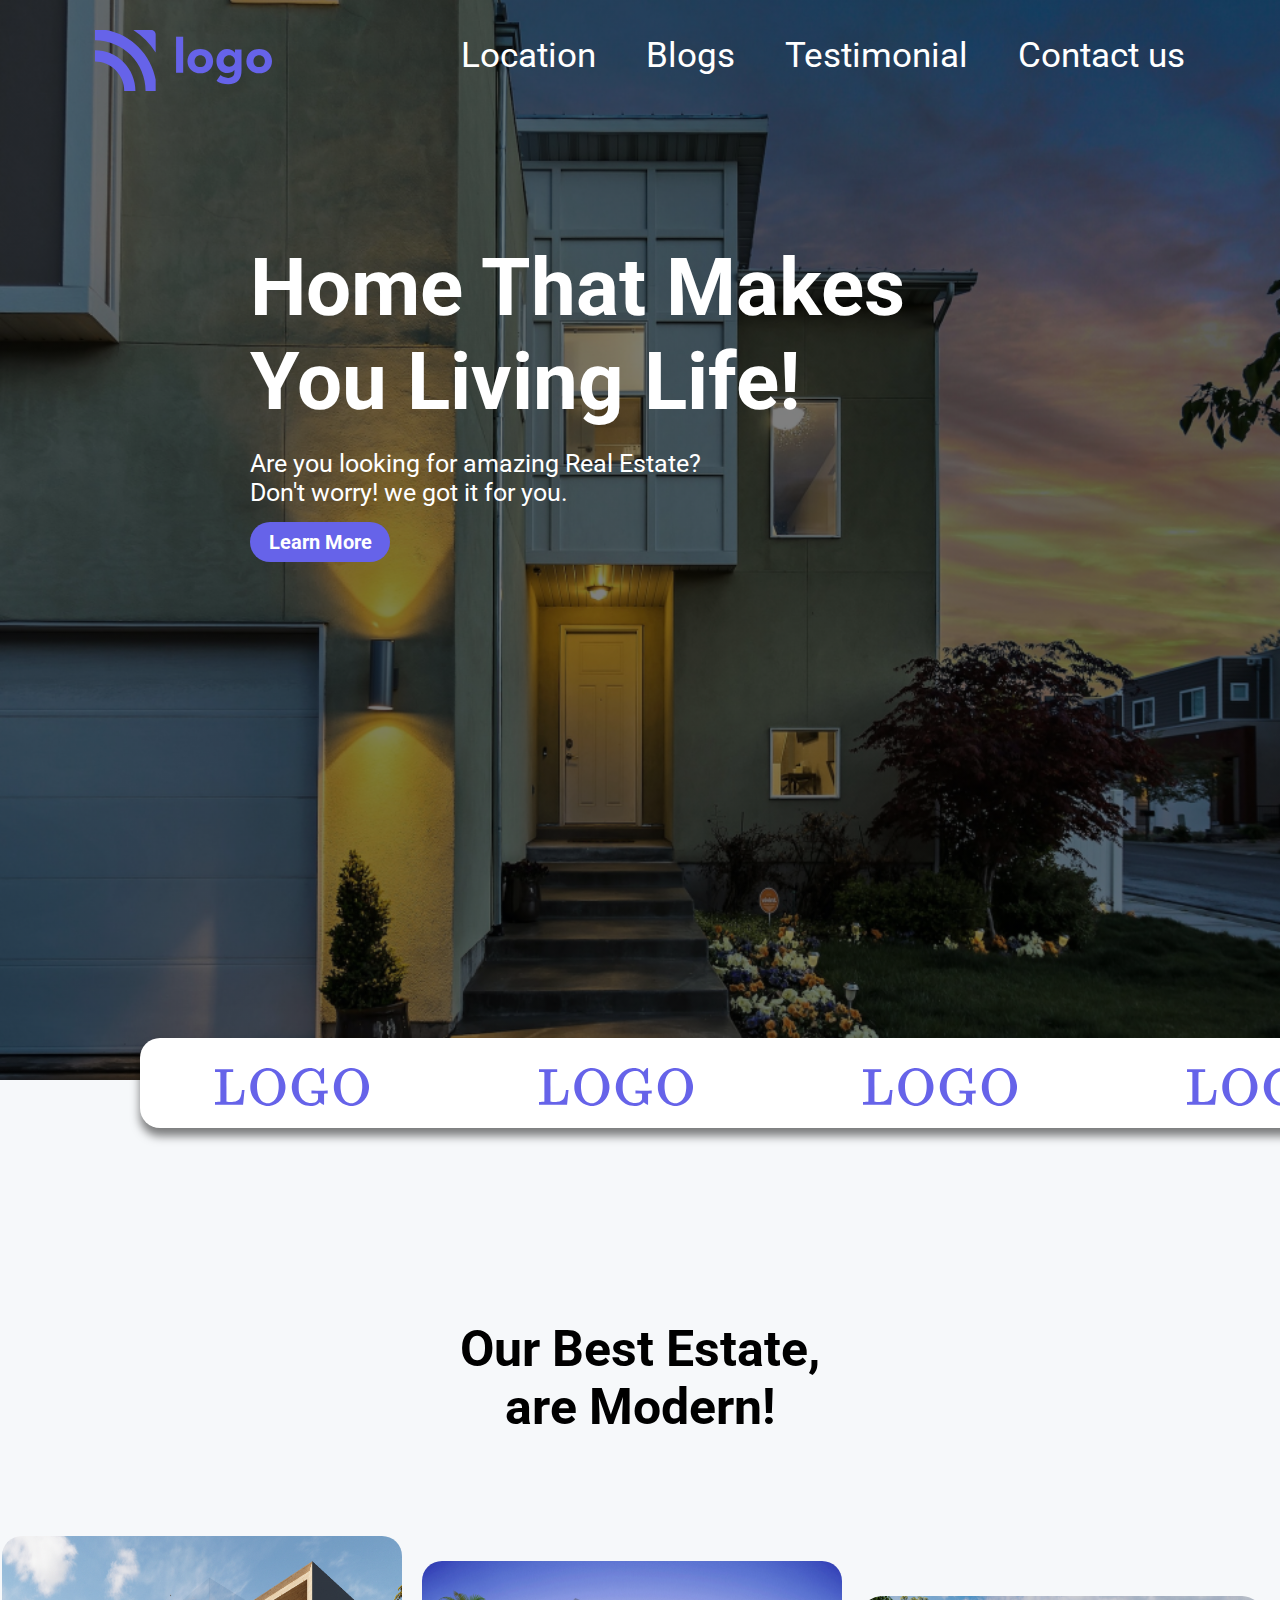
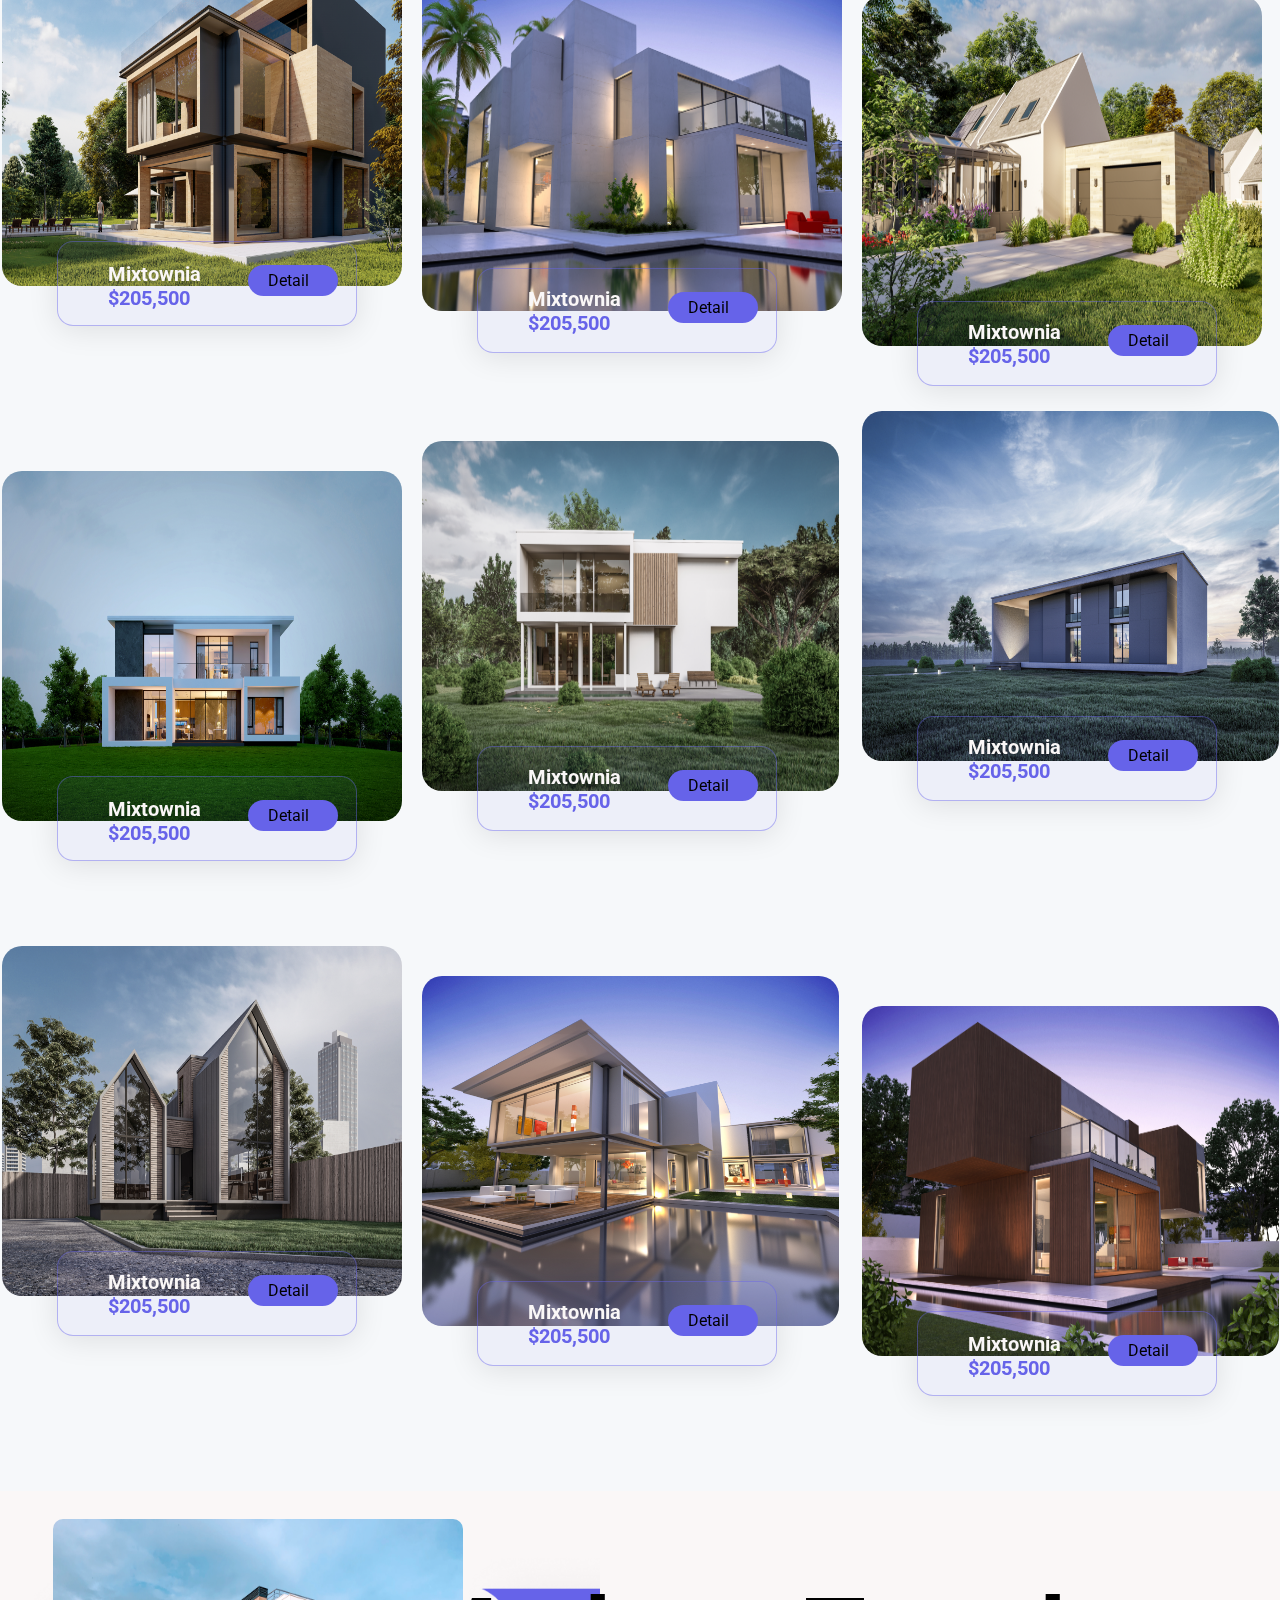
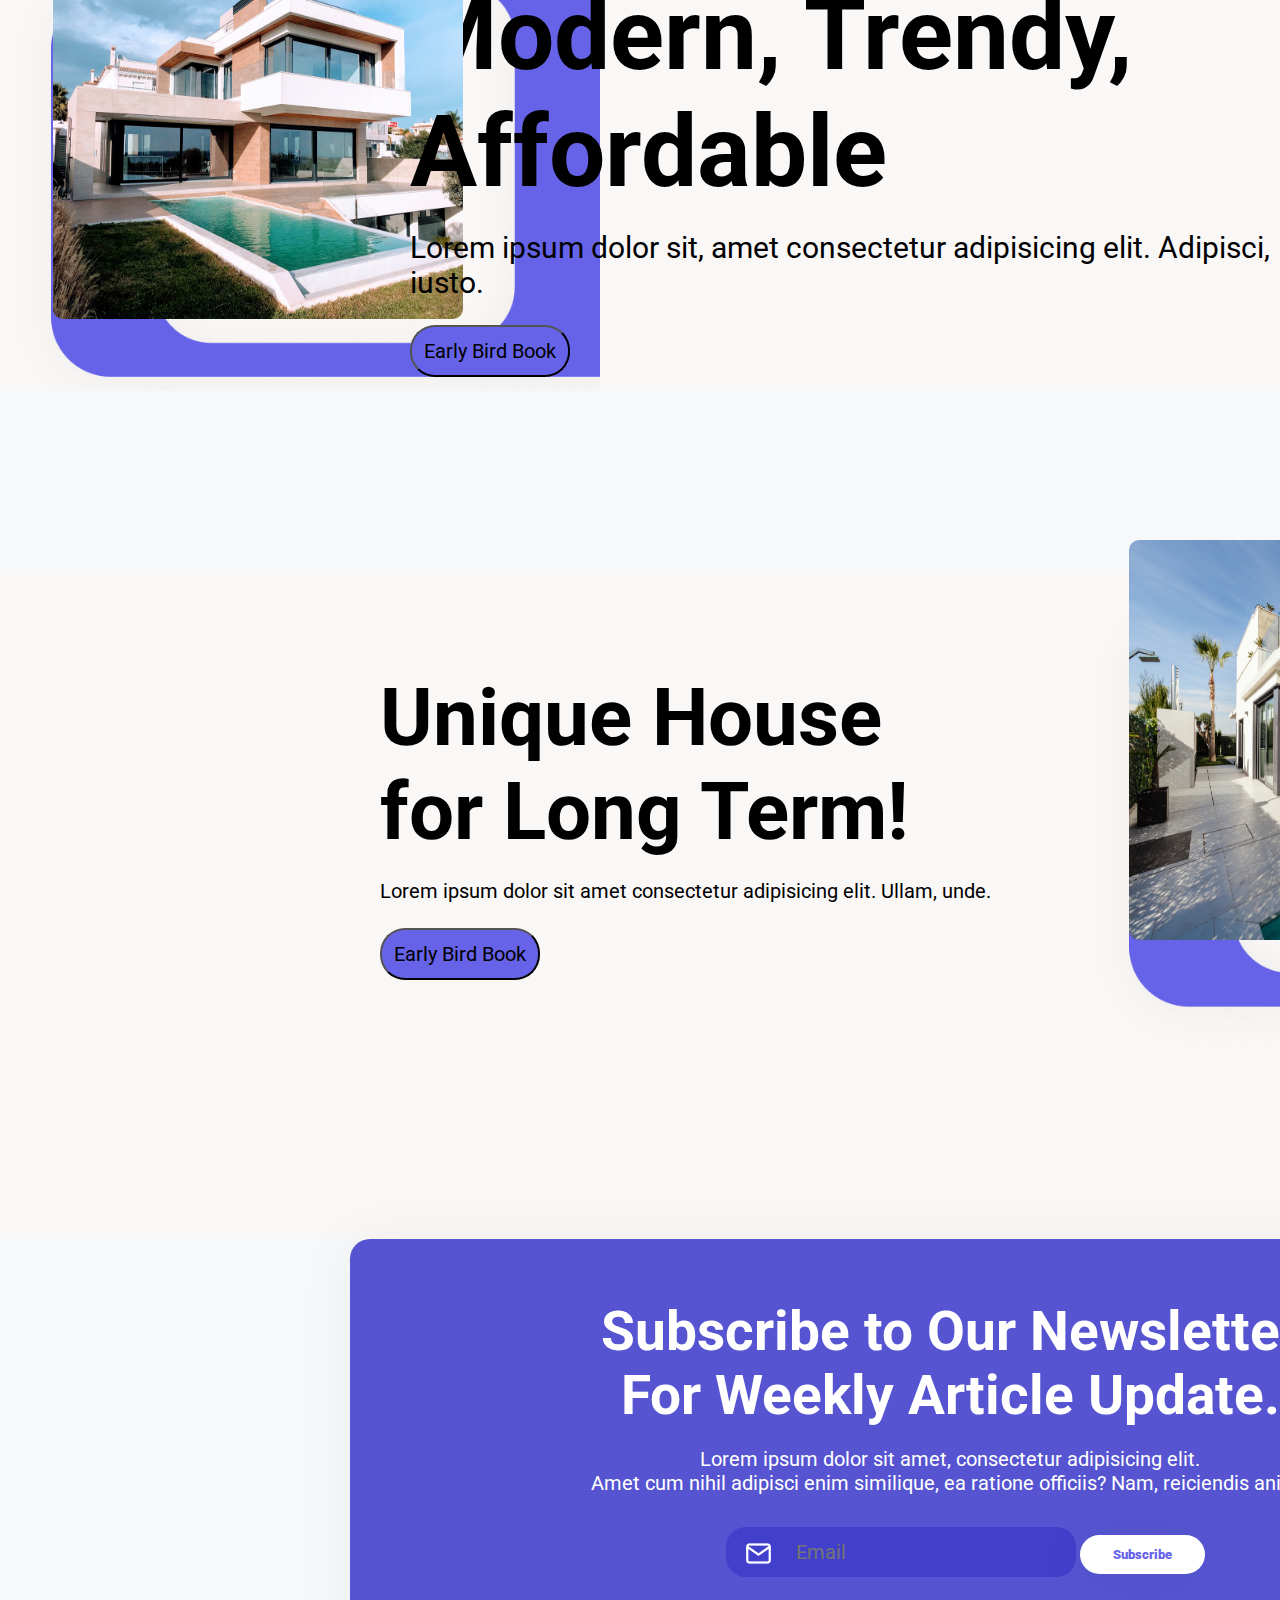
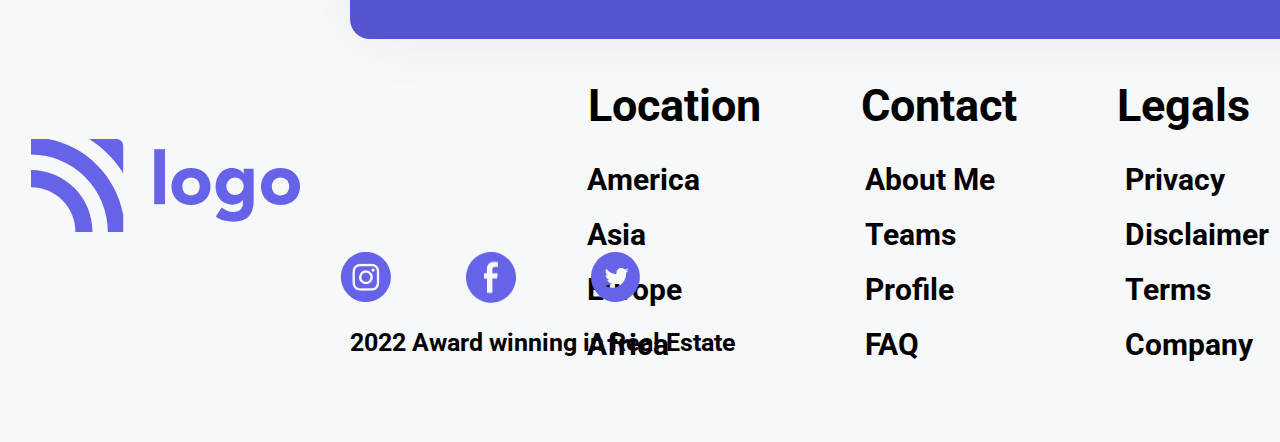
<file: 10th project realstate/index.html>
<!DOCTYPE html>
<html lang="en">
<head>
    <meta charset="UTF-8">
    <meta http-equiv="X-UA-Compatible" content="IE=edge">
    <meta name="viewport" content="width=device-width, initial-scale=1.0">
    <link rel="preconnect" href="https://fonts.googleapis.com">
<link rel="preconnect" href="https://fonts.gstatic.com" crossorigin>
<link href="https://fonts.googleapis.com/css2?family=Poppins:wght@300;600;900&family=Roboto&display=swap" rel="stylesheet">
    <link rel="stylesheet" href="style.css">
    <title>Houses</title>
</head>
<body>
   <header>
    <nav class="navigation">
      <div class="container">
        <img src="./icons/Logo.svg" alt="image">
      </div>
      <div class="list1">
        <ul>
          <li><a href="#">Location</a></li>
          <li><a href="#">Blogs</a></li>
          <li><a href="#">Testimonial</a></li>
          <li><a href="#">Contact us</a></li>
        </ul>
      </div>
    </nav>

    <!-- content-section -->

    <div class="content">
      <h1>Home That Makes <br>You Living Life!</h1>
      <p>Are you looking for amazing Real Estate? <br>Don't worry! we got it for you.</p>
      <button>Learn More</button>
    </div>
   </header>

   <!-- for time LOGO section -->

   <div class="fourlogo">
    <svg width="154" height="38" viewBox="0 0 154 38" fill="none" xmlns="http://www.w3.org/2000/svg">
      <path d="M0 2.6273V1.16482H0.580383L4.80135 1.26928C7.26358 1.30411 9.90169 1.30411 12.7157 1.26928C15.9869 1.19964 17.605 1.16482 17.5698 1.16482H18.2029V2.6273V4.08979H15.5648C13.1026 4.12461 11.7659 4.24648 11.5549 4.45541C11.4845 4.49023 11.4494 9.34776 11.4494 19.028V33.4962L11.5549 33.6006C11.5901 33.6354 11.6956 33.7051 11.8715 33.8095C12.2584 33.9488 14.1227 33.9836 17.4643 33.914C17.816 33.8792 18.0622 33.8618 18.2029 33.8618C21.6149 33.5484 23.9364 32.173 25.1675 29.7355C25.9062 28.3775 26.4338 26.323 26.7504 23.5722C26.8207 22.8409 26.8735 22.4231 26.9087 22.3186V22.0574H28.2277H29.5468V22.3186C29.5116 22.3882 29.2654 24.7561 28.8081 29.4221C28.3508 34.1229 28.1046 36.5082 28.0694 36.5778V36.839H14.0347H0V35.3765V33.914H1.47734C3.93957 33.914 5.24103 33.7921 5.38173 33.5484V4.45541C5.24103 4.21166 3.93957 4.08979 1.47734 4.08979H0V2.6273Z" fill="#6663E9"/>
      <path d="M51.443 0.0679569C55.7695 -0.315074 59.7267 0.921074 63.3145 3.7764C64.0884 4.36835 65.0029 5.2737 66.0581 6.49244C68.3797 9.34776 69.8043 12.795 70.3319 16.8343C70.4726 17.9834 70.4902 19.3414 70.3846 20.9083C70.3495 21.0128 70.3319 21.1173 70.3319 21.2217C69.8394 25.3306 68.3621 28.8475 65.8999 31.7725C62.7693 35.4287 58.9353 37.4832 54.3977 37.9358C52.9907 38.0403 51.6013 37.9881 50.2295 37.7791C45.7623 37.0479 42.0866 34.8193 39.2022 31.0935C37.3028 28.5864 36.0893 25.7485 35.5617 22.5798C35.3858 21.7092 35.2978 20.5427 35.2978 19.0802C35.2978 17.6874 35.4034 16.4513 35.6144 15.3718C36.0013 13.0736 36.7576 10.9669 37.8832 9.05179C38.3756 8.21608 38.956 7.36296 39.6243 6.49244C40.7147 5.23888 41.6469 4.33353 42.4207 3.7764C45.0588 1.61749 48.0663 0.381346 51.443 0.0679569ZM54.345 2.73177C53.3249 2.6273 52.4983 2.60989 51.8651 2.67953C48.6642 3.06257 46.1668 4.73398 44.3729 7.69376C44.1619 8.04198 43.9684 8.40759 43.7925 8.79063C42.9132 10.6013 42.3504 12.8473 42.1042 15.5285C41.9635 16.7124 41.9459 18.4361 42.0514 20.6994C42.0866 20.978 42.1042 21.1869 42.1042 21.3262C42.3504 24.2512 42.9132 26.706 43.7925 28.6908C45.3402 32.1381 47.6793 34.2622 50.8099 35.0631C50.9506 35.0979 51.1089 35.1327 51.2848 35.1676C52.3048 35.3765 53.3425 35.3765 54.3977 35.1676C57.5986 34.5408 60.0257 32.5212 61.6789 29.1087C61.7492 28.9694 61.8196 28.8301 61.8899 28.6908C62.7693 26.706 63.3321 24.2512 63.5783 21.3262C63.719 20.0726 63.7366 18.3316 63.6311 16.103C63.5959 15.8593 63.5783 15.6678 63.5783 15.5285C63.3321 12.325 62.5758 9.71339 61.3096 7.69376C59.6212 4.90808 57.2996 3.25408 54.345 2.73177Z" fill="#6663E9"/>
      <path d="M93.7751 0.0679569C94.6897 -0.00168426 95.5866 -0.00168426 96.466 0.0679569C99.3855 0.346526 101.865 1.53044 103.905 3.6197C104.187 3.86345 104.345 4.00274 104.38 4.03756L106.016 2.05276C107.001 0.903662 107.581 0.242062 107.757 0.0679569C107.792 0.0331363 107.986 0.015726 108.337 0.015726C108.619 0.015726 108.812 0.0679579 108.918 0.172422L109.076 0.329114V7.74599V15.1106L108.918 15.2673L108.76 15.424H107.599C106.755 15.424 106.297 15.3544 106.227 15.2151C106.192 15.1455 106.121 14.8321 106.016 14.2749C105.418 9.53928 103.73 6.19646 100.951 4.24648C100.071 3.65453 99.1217 3.25408 98.1016 3.04516C97.363 2.90587 96.3429 2.90587 95.0414 3.04516C91.9461 3.46301 89.4311 4.62951 87.4964 6.54467C85.7729 8.2509 84.6297 10.4794 84.0669 13.2303C83.7855 14.658 83.6448 16.5731 83.6448 18.9758C83.6448 21.4132 83.7855 23.3284 84.0669 24.7212C84.8408 28.4123 86.5995 31.1457 89.3431 32.9216C91.3129 34.2448 93.6344 34.9586 96.3077 35.0631C99.0162 35.1676 100.986 34.4189 102.217 32.8171C102.534 32.4341 102.762 32.0337 102.903 31.6158L103.008 31.198L103.061 28.5864V25.9226L102.956 25.8181C102.885 25.7833 102.745 25.7311 102.534 25.6614C102.112 25.557 100.669 25.5047 98.2072 25.5047H96.466V24.0422V22.5798H97.0992L101.901 22.6842C104.679 22.719 107.036 22.719 108.971 22.6842L112.295 22.5798H112.717V24.0422V25.5047H111.292C110.096 25.5395 109.41 25.644 109.234 25.8181L109.076 25.9226V31.2502V36.5256L108.918 36.6823C108.742 36.8564 108.425 36.8216 107.968 36.5778C106.702 35.8117 105.752 35.1501 105.119 34.593L104.75 34.2274L104.486 34.5408C103.923 35.272 103.114 35.8988 102.059 36.4211C98.9986 38.0229 95.4811 38.4059 91.5064 37.5702C91.2953 37.5354 91.1019 37.5006 90.926 37.4657C87.7251 36.63 84.9287 35.0457 82.5368 32.7127C81.0946 31.285 79.9163 29.6832 79.0018 27.9074C76.5395 23.1021 76.1174 18.1575 77.7355 13.0736C78.0872 12.0638 78.5093 11.0714 79.0018 10.0964C81.0771 6.02236 84.2076 3.1148 88.3934 1.37375C89.2024 1.02554 90.0466 0.746969 90.926 0.538041C91.9461 0.294295 92.8958 0.1376 93.7751 0.0679569Z" fill="#6663E9"/>
      <path d="M134.991 0.0679569C139.317 -0.315074 143.274 0.921074 146.862 3.7764C147.636 4.36835 148.55 5.2737 149.606 6.49244C151.927 9.34776 153.352 12.795 153.879 16.8343C154.02 17.9834 154.038 19.3414 153.932 20.9083C153.897 21.0128 153.879 21.1173 153.879 21.2217C153.387 25.3306 151.91 28.8475 149.447 31.7725C146.317 35.4287 142.483 37.4832 137.945 37.9358C136.538 38.0403 135.149 37.9881 133.777 37.7791C129.31 37.0479 125.634 34.8193 122.75 31.0935C120.85 28.5864 119.637 25.7485 119.109 22.5798C118.933 21.7092 118.845 20.5427 118.845 19.0802C118.845 17.6874 118.951 16.4513 119.162 15.3718C119.549 13.0736 120.305 10.9669 121.431 9.05179C121.923 8.21608 122.504 7.36296 123.172 6.49244C124.262 5.23888 125.194 4.33353 125.968 3.7764C128.606 1.61749 131.614 0.381346 134.991 0.0679569ZM137.892 2.73177C136.872 2.6273 136.046 2.60989 135.413 2.67953C132.212 3.06257 129.714 4.73398 127.92 7.69376C127.709 8.04198 127.516 8.40759 127.34 8.79063C126.461 10.6013 125.898 12.8473 125.652 15.5285C125.511 16.7124 125.493 18.4361 125.599 20.6994C125.634 20.978 125.652 21.1869 125.652 21.3262C125.898 24.2512 126.461 26.706 127.34 28.6908C128.888 32.1381 131.227 34.2622 134.357 35.0631C134.498 35.0979 134.656 35.1327 134.832 35.1676C135.852 35.3765 136.89 35.3765 137.945 35.1676C141.146 34.5408 143.573 32.5212 145.226 29.1087C145.297 28.9694 145.367 28.8301 145.437 28.6908C146.317 26.706 146.88 24.2512 147.126 21.3262C147.267 20.0726 147.284 18.3316 147.179 16.103C147.143 15.8593 147.126 15.6678 147.126 15.5285C146.88 12.325 146.123 9.71339 144.857 7.69376C143.169 4.90808 140.847 3.25408 137.892 2.73177Z" fill="#6663E9"/>
      </svg>
      <!-- svg -->
      <svg width="154" height="38" viewBox="0 0 154 38" fill="none" xmlns="http://www.w3.org/2000/svg">
        <path d="M0 2.6273V1.16482H0.580383L4.80135 1.26928C7.26358 1.30411 9.90169 1.30411 12.7157 1.26928C15.9869 1.19964 17.605 1.16482 17.5698 1.16482H18.2029V2.6273V4.08979H15.5648C13.1026 4.12461 11.7659 4.24648 11.5549 4.45541C11.4845 4.49023 11.4494 9.34776 11.4494 19.028V33.4962L11.5549 33.6006C11.5901 33.6354 11.6956 33.7051 11.8715 33.8095C12.2584 33.9488 14.1227 33.9836 17.4643 33.914C17.816 33.8792 18.0622 33.8618 18.2029 33.8618C21.6149 33.5484 23.9364 32.173 25.1675 29.7355C25.9062 28.3775 26.4338 26.323 26.7504 23.5722C26.8207 22.8409 26.8735 22.4231 26.9087 22.3186V22.0574H28.2277H29.5468V22.3186C29.5116 22.3882 29.2654 24.7561 28.8081 29.4221C28.3508 34.1229 28.1046 36.5082 28.0694 36.5778V36.839H14.0347H0V35.3765V33.914H1.47734C3.93957 33.914 5.24103 33.7921 5.38173 33.5484V4.45541C5.24103 4.21166 3.93957 4.08979 1.47734 4.08979H0V2.6273Z" fill="#6663E9"/>
        <path d="M51.443 0.0679569C55.7695 -0.315074 59.7267 0.921074 63.3145 3.7764C64.0884 4.36835 65.0029 5.2737 66.0581 6.49244C68.3797 9.34776 69.8043 12.795 70.3319 16.8343C70.4726 17.9834 70.4902 19.3414 70.3846 20.9083C70.3495 21.0128 70.3319 21.1173 70.3319 21.2217C69.8394 25.3306 68.3621 28.8475 65.8999 31.7725C62.7693 35.4287 58.9353 37.4832 54.3977 37.9358C52.9907 38.0403 51.6013 37.9881 50.2295 37.7791C45.7623 37.0479 42.0866 34.8193 39.2022 31.0935C37.3028 28.5864 36.0893 25.7485 35.5617 22.5798C35.3858 21.7092 35.2978 20.5427 35.2978 19.0802C35.2978 17.6874 35.4034 16.4513 35.6144 15.3718C36.0013 13.0736 36.7576 10.9669 37.8832 9.05179C38.3756 8.21608 38.956 7.36296 39.6243 6.49244C40.7147 5.23888 41.6469 4.33353 42.4207 3.7764C45.0588 1.61749 48.0663 0.381346 51.443 0.0679569ZM54.345 2.73177C53.3249 2.6273 52.4983 2.60989 51.8651 2.67953C48.6642 3.06257 46.1668 4.73398 44.3729 7.69376C44.1619 8.04198 43.9684 8.40759 43.7925 8.79063C42.9132 10.6013 42.3504 12.8473 42.1042 15.5285C41.9635 16.7124 41.9459 18.4361 42.0514 20.6994C42.0866 20.978 42.1042 21.1869 42.1042 21.3262C42.3504 24.2512 42.9132 26.706 43.7925 28.6908C45.3402 32.1381 47.6793 34.2622 50.8099 35.0631C50.9506 35.0979 51.1089 35.1327 51.2848 35.1676C52.3048 35.3765 53.3425 35.3765 54.3977 35.1676C57.5986 34.5408 60.0257 32.5212 61.6789 29.1087C61.7492 28.9694 61.8196 28.8301 61.8899 28.6908C62.7693 26.706 63.3321 24.2512 63.5783 21.3262C63.719 20.0726 63.7366 18.3316 63.6311 16.103C63.5959 15.8593 63.5783 15.6678 63.5783 15.5285C63.3321 12.325 62.5758 9.71339 61.3096 7.69376C59.6212 4.90808 57.2996 3.25408 54.345 2.73177Z" fill="#6663E9"/>
        <path d="M93.7751 0.0679569C94.6897 -0.00168426 95.5866 -0.00168426 96.466 0.0679569C99.3855 0.346526 101.865 1.53044 103.905 3.6197C104.187 3.86345 104.345 4.00274 104.38 4.03756L106.016 2.05276C107.001 0.903662 107.581 0.242062 107.757 0.0679569C107.792 0.0331363 107.986 0.015726 108.337 0.015726C108.619 0.015726 108.812 0.0679579 108.918 0.172422L109.076 0.329114V7.74599V15.1106L108.918 15.2673L108.76 15.424H107.599C106.755 15.424 106.297 15.3544 106.227 15.2151C106.192 15.1455 106.121 14.8321 106.016 14.2749C105.418 9.53928 103.73 6.19646 100.951 4.24648C100.071 3.65453 99.1217 3.25408 98.1016 3.04516C97.363 2.90587 96.3429 2.90587 95.0414 3.04516C91.9461 3.46301 89.4311 4.62951 87.4964 6.54467C85.7729 8.2509 84.6297 10.4794 84.0669 13.2303C83.7855 14.658 83.6448 16.5731 83.6448 18.9758C83.6448 21.4132 83.7855 23.3284 84.0669 24.7212C84.8408 28.4123 86.5995 31.1457 89.3431 32.9216C91.3129 34.2448 93.6344 34.9586 96.3077 35.0631C99.0162 35.1676 100.986 34.4189 102.217 32.8171C102.534 32.4341 102.762 32.0337 102.903 31.6158L103.008 31.198L103.061 28.5864V25.9226L102.956 25.8181C102.885 25.7833 102.745 25.7311 102.534 25.6614C102.112 25.557 100.669 25.5047 98.2072 25.5047H96.466V24.0422V22.5798H97.0992L101.901 22.6842C104.679 22.719 107.036 22.719 108.971 22.6842L112.295 22.5798H112.717V24.0422V25.5047H111.292C110.096 25.5395 109.41 25.644 109.234 25.8181L109.076 25.9226V31.2502V36.5256L108.918 36.6823C108.742 36.8564 108.425 36.8216 107.968 36.5778C106.702 35.8117 105.752 35.1501 105.119 34.593L104.75 34.2274L104.486 34.5408C103.923 35.272 103.114 35.8988 102.059 36.4211C98.9986 38.0229 95.4811 38.4059 91.5064 37.5702C91.2953 37.5354 91.1019 37.5006 90.926 37.4657C87.7251 36.63 84.9287 35.0457 82.5368 32.7127C81.0946 31.285 79.9163 29.6832 79.0018 27.9074C76.5395 23.1021 76.1174 18.1575 77.7355 13.0736C78.0872 12.0638 78.5093 11.0714 79.0018 10.0964C81.0771 6.02236 84.2076 3.1148 88.3934 1.37375C89.2024 1.02554 90.0466 0.746969 90.926 0.538041C91.9461 0.294295 92.8958 0.1376 93.7751 0.0679569Z" fill="#6663E9"/>
        <path d="M134.991 0.0679569C139.317 -0.315074 143.274 0.921074 146.862 3.7764C147.636 4.36835 148.55 5.2737 149.606 6.49244C151.927 9.34776 153.352 12.795 153.879 16.8343C154.02 17.9834 154.038 19.3414 153.932 20.9083C153.897 21.0128 153.879 21.1173 153.879 21.2217C153.387 25.3306 151.91 28.8475 149.447 31.7725C146.317 35.4287 142.483 37.4832 137.945 37.9358C136.538 38.0403 135.149 37.9881 133.777 37.7791C129.31 37.0479 125.634 34.8193 122.75 31.0935C120.85 28.5864 119.637 25.7485 119.109 22.5798C118.933 21.7092 118.845 20.5427 118.845 19.0802C118.845 17.6874 118.951 16.4513 119.162 15.3718C119.549 13.0736 120.305 10.9669 121.431 9.05179C121.923 8.21608 122.504 7.36296 123.172 6.49244C124.262 5.23888 125.194 4.33353 125.968 3.7764C128.606 1.61749 131.614 0.381346 134.991 0.0679569ZM137.892 2.73177C136.872 2.6273 136.046 2.60989 135.413 2.67953C132.212 3.06257 129.714 4.73398 127.92 7.69376C127.709 8.04198 127.516 8.40759 127.34 8.79063C126.461 10.6013 125.898 12.8473 125.652 15.5285C125.511 16.7124 125.493 18.4361 125.599 20.6994C125.634 20.978 125.652 21.1869 125.652 21.3262C125.898 24.2512 126.461 26.706 127.34 28.6908C128.888 32.1381 131.227 34.2622 134.357 35.0631C134.498 35.0979 134.656 35.1327 134.832 35.1676C135.852 35.3765 136.89 35.3765 137.945 35.1676C141.146 34.5408 143.573 32.5212 145.226 29.1087C145.297 28.9694 145.367 28.8301 145.437 28.6908C146.317 26.706 146.88 24.2512 147.126 21.3262C147.267 20.0726 147.284 18.3316 147.179 16.103C147.143 15.8593 147.126 15.6678 147.126 15.5285C146.88 12.325 146.123 9.71339 144.857 7.69376C143.169 4.90808 140.847 3.25408 137.892 2.73177Z" fill="#6663E9"/>
        </svg>
        <!-- svg -->
        <svg width="154" height="38" viewBox="0 0 154 38" fill="none" xmlns="http://www.w3.org/2000/svg">
          <path d="M0 2.6273V1.16482H0.580383L4.80135 1.26928C7.26358 1.30411 9.90169 1.30411 12.7157 1.26928C15.9869 1.19964 17.605 1.16482 17.5698 1.16482H18.2029V2.6273V4.08979H15.5648C13.1026 4.12461 11.7659 4.24648 11.5549 4.45541C11.4845 4.49023 11.4494 9.34776 11.4494 19.028V33.4962L11.5549 33.6006C11.5901 33.6354 11.6956 33.7051 11.8715 33.8095C12.2584 33.9488 14.1227 33.9836 17.4643 33.914C17.816 33.8792 18.0622 33.8618 18.2029 33.8618C21.6149 33.5484 23.9364 32.173 25.1675 29.7355C25.9062 28.3775 26.4338 26.323 26.7504 23.5722C26.8207 22.8409 26.8735 22.4231 26.9087 22.3186V22.0574H28.2277H29.5468V22.3186C29.5116 22.3882 29.2654 24.7561 28.8081 29.4221C28.3508 34.1229 28.1046 36.5082 28.0694 36.5778V36.839H14.0347H0V35.3765V33.914H1.47734C3.93957 33.914 5.24103 33.7921 5.38173 33.5484V4.45541C5.24103 4.21166 3.93957 4.08979 1.47734 4.08979H0V2.6273Z" fill="#6663E9"/>
          <path d="M51.443 0.0679569C55.7695 -0.315074 59.7267 0.921074 63.3145 3.7764C64.0884 4.36835 65.0029 5.2737 66.0581 6.49244C68.3797 9.34776 69.8043 12.795 70.3319 16.8343C70.4726 17.9834 70.4902 19.3414 70.3846 20.9083C70.3495 21.0128 70.3319 21.1173 70.3319 21.2217C69.8394 25.3306 68.3621 28.8475 65.8999 31.7725C62.7693 35.4287 58.9353 37.4832 54.3977 37.9358C52.9907 38.0403 51.6013 37.9881 50.2295 37.7791C45.7623 37.0479 42.0866 34.8193 39.2022 31.0935C37.3028 28.5864 36.0893 25.7485 35.5617 22.5798C35.3858 21.7092 35.2978 20.5427 35.2978 19.0802C35.2978 17.6874 35.4034 16.4513 35.6144 15.3718C36.0013 13.0736 36.7576 10.9669 37.8832 9.05179C38.3756 8.21608 38.956 7.36296 39.6243 6.49244C40.7147 5.23888 41.6469 4.33353 42.4207 3.7764C45.0588 1.61749 48.0663 0.381346 51.443 0.0679569ZM54.345 2.73177C53.3249 2.6273 52.4983 2.60989 51.8651 2.67953C48.6642 3.06257 46.1668 4.73398 44.3729 7.69376C44.1619 8.04198 43.9684 8.40759 43.7925 8.79063C42.9132 10.6013 42.3504 12.8473 42.1042 15.5285C41.9635 16.7124 41.9459 18.4361 42.0514 20.6994C42.0866 20.978 42.1042 21.1869 42.1042 21.3262C42.3504 24.2512 42.9132 26.706 43.7925 28.6908C45.3402 32.1381 47.6793 34.2622 50.8099 35.0631C50.9506 35.0979 51.1089 35.1327 51.2848 35.1676C52.3048 35.3765 53.3425 35.3765 54.3977 35.1676C57.5986 34.5408 60.0257 32.5212 61.6789 29.1087C61.7492 28.9694 61.8196 28.8301 61.8899 28.6908C62.7693 26.706 63.3321 24.2512 63.5783 21.3262C63.719 20.0726 63.7366 18.3316 63.6311 16.103C63.5959 15.8593 63.5783 15.6678 63.5783 15.5285C63.3321 12.325 62.5758 9.71339 61.3096 7.69376C59.6212 4.90808 57.2996 3.25408 54.345 2.73177Z" fill="#6663E9"/>
          <path d="M93.7751 0.0679569C94.6897 -0.00168426 95.5866 -0.00168426 96.466 0.0679569C99.3855 0.346526 101.865 1.53044 103.905 3.6197C104.187 3.86345 104.345 4.00274 104.38 4.03756L106.016 2.05276C107.001 0.903662 107.581 0.242062 107.757 0.0679569C107.792 0.0331363 107.986 0.015726 108.337 0.015726C108.619 0.015726 108.812 0.0679579 108.918 0.172422L109.076 0.329114V7.74599V15.1106L108.918 15.2673L108.76 15.424H107.599C106.755 15.424 106.297 15.3544 106.227 15.2151C106.192 15.1455 106.121 14.8321 106.016 14.2749C105.418 9.53928 103.73 6.19646 100.951 4.24648C100.071 3.65453 99.1217 3.25408 98.1016 3.04516C97.363 2.90587 96.3429 2.90587 95.0414 3.04516C91.9461 3.46301 89.4311 4.62951 87.4964 6.54467C85.7729 8.2509 84.6297 10.4794 84.0669 13.2303C83.7855 14.658 83.6448 16.5731 83.6448 18.9758C83.6448 21.4132 83.7855 23.3284 84.0669 24.7212C84.8408 28.4123 86.5995 31.1457 89.3431 32.9216C91.3129 34.2448 93.6344 34.9586 96.3077 35.0631C99.0162 35.1676 100.986 34.4189 102.217 32.8171C102.534 32.4341 102.762 32.0337 102.903 31.6158L103.008 31.198L103.061 28.5864V25.9226L102.956 25.8181C102.885 25.7833 102.745 25.7311 102.534 25.6614C102.112 25.557 100.669 25.5047 98.2072 25.5047H96.466V24.0422V22.5798H97.0992L101.901 22.6842C104.679 22.719 107.036 22.719 108.971 22.6842L112.295 22.5798H112.717V24.0422V25.5047H111.292C110.096 25.5395 109.41 25.644 109.234 25.8181L109.076 25.9226V31.2502V36.5256L108.918 36.6823C108.742 36.8564 108.425 36.8216 107.968 36.5778C106.702 35.8117 105.752 35.1501 105.119 34.593L104.75 34.2274L104.486 34.5408C103.923 35.272 103.114 35.8988 102.059 36.4211C98.9986 38.0229 95.4811 38.4059 91.5064 37.5702C91.2953 37.5354 91.1019 37.5006 90.926 37.4657C87.7251 36.63 84.9287 35.0457 82.5368 32.7127C81.0946 31.285 79.9163 29.6832 79.0018 27.9074C76.5395 23.1021 76.1174 18.1575 77.7355 13.0736C78.0872 12.0638 78.5093 11.0714 79.0018 10.0964C81.0771 6.02236 84.2076 3.1148 88.3934 1.37375C89.2024 1.02554 90.0466 0.746969 90.926 0.538041C91.9461 0.294295 92.8958 0.1376 93.7751 0.0679569Z" fill="#6663E9"/>
          <path d="M134.991 0.0679569C139.317 -0.315074 143.274 0.921074 146.862 3.7764C147.636 4.36835 148.55 5.2737 149.606 6.49244C151.927 9.34776 153.352 12.795 153.879 16.8343C154.02 17.9834 154.038 19.3414 153.932 20.9083C153.897 21.0128 153.879 21.1173 153.879 21.2217C153.387 25.3306 151.91 28.8475 149.447 31.7725C146.317 35.4287 142.483 37.4832 137.945 37.9358C136.538 38.0403 135.149 37.9881 133.777 37.7791C129.31 37.0479 125.634 34.8193 122.75 31.0935C120.85 28.5864 119.637 25.7485 119.109 22.5798C118.933 21.7092 118.845 20.5427 118.845 19.0802C118.845 17.6874 118.951 16.4513 119.162 15.3718C119.549 13.0736 120.305 10.9669 121.431 9.05179C121.923 8.21608 122.504 7.36296 123.172 6.49244C124.262 5.23888 125.194 4.33353 125.968 3.7764C128.606 1.61749 131.614 0.381346 134.991 0.0679569ZM137.892 2.73177C136.872 2.6273 136.046 2.60989 135.413 2.67953C132.212 3.06257 129.714 4.73398 127.92 7.69376C127.709 8.04198 127.516 8.40759 127.34 8.79063C126.461 10.6013 125.898 12.8473 125.652 15.5285C125.511 16.7124 125.493 18.4361 125.599 20.6994C125.634 20.978 125.652 21.1869 125.652 21.3262C125.898 24.2512 126.461 26.706 127.34 28.6908C128.888 32.1381 131.227 34.2622 134.357 35.0631C134.498 35.0979 134.656 35.1327 134.832 35.1676C135.852 35.3765 136.89 35.3765 137.945 35.1676C141.146 34.5408 143.573 32.5212 145.226 29.1087C145.297 28.9694 145.367 28.8301 145.437 28.6908C146.317 26.706 146.88 24.2512 147.126 21.3262C147.267 20.0726 147.284 18.3316 147.179 16.103C147.143 15.8593 147.126 15.6678 147.126 15.5285C146.88 12.325 146.123 9.71339 144.857 7.69376C143.169 4.90808 140.847 3.25408 137.892 2.73177Z" fill="#6663E9"/>
          </svg>
          <!-- svg -->
          <svg width="154" height="38" viewBox="0 0 154 38" fill="none" xmlns="http://www.w3.org/2000/svg">
            <path d="M0 2.6273V1.16482H0.580383L4.80135 1.26928C7.26358 1.30411 9.90169 1.30411 12.7157 1.26928C15.9869 1.19964 17.605 1.16482 17.5698 1.16482H18.2029V2.6273V4.08979H15.5648C13.1026 4.12461 11.7659 4.24648 11.5549 4.45541C11.4845 4.49023 11.4494 9.34776 11.4494 19.028V33.4962L11.5549 33.6006C11.5901 33.6354 11.6956 33.7051 11.8715 33.8095C12.2584 33.9488 14.1227 33.9836 17.4643 33.914C17.816 33.8792 18.0622 33.8618 18.2029 33.8618C21.6149 33.5484 23.9364 32.173 25.1675 29.7355C25.9062 28.3775 26.4338 26.323 26.7504 23.5722C26.8207 22.8409 26.8735 22.4231 26.9087 22.3186V22.0574H28.2277H29.5468V22.3186C29.5116 22.3882 29.2654 24.7561 28.8081 29.4221C28.3508 34.1229 28.1046 36.5082 28.0694 36.5778V36.839H14.0347H0V35.3765V33.914H1.47734C3.93957 33.914 5.24103 33.7921 5.38173 33.5484V4.45541C5.24103 4.21166 3.93957 4.08979 1.47734 4.08979H0V2.6273Z" fill="#6663E9"/>
            <path d="M51.443 0.0679569C55.7695 -0.315074 59.7267 0.921074 63.3145 3.7764C64.0884 4.36835 65.0029 5.2737 66.0581 6.49244C68.3797 9.34776 69.8043 12.795 70.3319 16.8343C70.4726 17.9834 70.4902 19.3414 70.3846 20.9083C70.3495 21.0128 70.3319 21.1173 70.3319 21.2217C69.8394 25.3306 68.3621 28.8475 65.8999 31.7725C62.7693 35.4287 58.9353 37.4832 54.3977 37.9358C52.9907 38.0403 51.6013 37.9881 50.2295 37.7791C45.7623 37.0479 42.0866 34.8193 39.2022 31.0935C37.3028 28.5864 36.0893 25.7485 35.5617 22.5798C35.3858 21.7092 35.2978 20.5427 35.2978 19.0802C35.2978 17.6874 35.4034 16.4513 35.6144 15.3718C36.0013 13.0736 36.7576 10.9669 37.8832 9.05179C38.3756 8.21608 38.956 7.36296 39.6243 6.49244C40.7147 5.23888 41.6469 4.33353 42.4207 3.7764C45.0588 1.61749 48.0663 0.381346 51.443 0.0679569ZM54.345 2.73177C53.3249 2.6273 52.4983 2.60989 51.8651 2.67953C48.6642 3.06257 46.1668 4.73398 44.3729 7.69376C44.1619 8.04198 43.9684 8.40759 43.7925 8.79063C42.9132 10.6013 42.3504 12.8473 42.1042 15.5285C41.9635 16.7124 41.9459 18.4361 42.0514 20.6994C42.0866 20.978 42.1042 21.1869 42.1042 21.3262C42.3504 24.2512 42.9132 26.706 43.7925 28.6908C45.3402 32.1381 47.6793 34.2622 50.8099 35.0631C50.9506 35.0979 51.1089 35.1327 51.2848 35.1676C52.3048 35.3765 53.3425 35.3765 54.3977 35.1676C57.5986 34.5408 60.0257 32.5212 61.6789 29.1087C61.7492 28.9694 61.8196 28.8301 61.8899 28.6908C62.7693 26.706 63.3321 24.2512 63.5783 21.3262C63.719 20.0726 63.7366 18.3316 63.6311 16.103C63.5959 15.8593 63.5783 15.6678 63.5783 15.5285C63.3321 12.325 62.5758 9.71339 61.3096 7.69376C59.6212 4.90808 57.2996 3.25408 54.345 2.73177Z" fill="#6663E9"/>
            <path d="M93.7751 0.0679569C94.6897 -0.00168426 95.5866 -0.00168426 96.466 0.0679569C99.3855 0.346526 101.865 1.53044 103.905 3.6197C104.187 3.86345 104.345 4.00274 104.38 4.03756L106.016 2.05276C107.001 0.903662 107.581 0.242062 107.757 0.0679569C107.792 0.0331363 107.986 0.015726 108.337 0.015726C108.619 0.015726 108.812 0.0679579 108.918 0.172422L109.076 0.329114V7.74599V15.1106L108.918 15.2673L108.76 15.424H107.599C106.755 15.424 106.297 15.3544 106.227 15.2151C106.192 15.1455 106.121 14.8321 106.016 14.2749C105.418 9.53928 103.73 6.19646 100.951 4.24648C100.071 3.65453 99.1217 3.25408 98.1016 3.04516C97.363 2.90587 96.3429 2.90587 95.0414 3.04516C91.9461 3.46301 89.4311 4.62951 87.4964 6.54467C85.7729 8.2509 84.6297 10.4794 84.0669 13.2303C83.7855 14.658 83.6448 16.5731 83.6448 18.9758C83.6448 21.4132 83.7855 23.3284 84.0669 24.7212C84.8408 28.4123 86.5995 31.1457 89.3431 32.9216C91.3129 34.2448 93.6344 34.9586 96.3077 35.0631C99.0162 35.1676 100.986 34.4189 102.217 32.8171C102.534 32.4341 102.762 32.0337 102.903 31.6158L103.008 31.198L103.061 28.5864V25.9226L102.956 25.8181C102.885 25.7833 102.745 25.7311 102.534 25.6614C102.112 25.557 100.669 25.5047 98.2072 25.5047H96.466V24.0422V22.5798H97.0992L101.901 22.6842C104.679 22.719 107.036 22.719 108.971 22.6842L112.295 22.5798H112.717V24.0422V25.5047H111.292C110.096 25.5395 109.41 25.644 109.234 25.8181L109.076 25.9226V31.2502V36.5256L108.918 36.6823C108.742 36.8564 108.425 36.8216 107.968 36.5778C106.702 35.8117 105.752 35.1501 105.119 34.593L104.75 34.2274L104.486 34.5408C103.923 35.272 103.114 35.8988 102.059 36.4211C98.9986 38.0229 95.4811 38.4059 91.5064 37.5702C91.2953 37.5354 91.1019 37.5006 90.926 37.4657C87.7251 36.63 84.9287 35.0457 82.5368 32.7127C81.0946 31.285 79.9163 29.6832 79.0018 27.9074C76.5395 23.1021 76.1174 18.1575 77.7355 13.0736C78.0872 12.0638 78.5093 11.0714 79.0018 10.0964C81.0771 6.02236 84.2076 3.1148 88.3934 1.37375C89.2024 1.02554 90.0466 0.746969 90.926 0.538041C91.9461 0.294295 92.8958 0.1376 93.7751 0.0679569Z" fill="#6663E9"/>
            <path d="M134.991 0.0679569C139.317 -0.315074 143.274 0.921074 146.862 3.7764C147.636 4.36835 148.55 5.2737 149.606 6.49244C151.927 9.34776 153.352 12.795 153.879 16.8343C154.02 17.9834 154.038 19.3414 153.932 20.9083C153.897 21.0128 153.879 21.1173 153.879 21.2217C153.387 25.3306 151.91 28.8475 149.447 31.7725C146.317 35.4287 142.483 37.4832 137.945 37.9358C136.538 38.0403 135.149 37.9881 133.777 37.7791C129.31 37.0479 125.634 34.8193 122.75 31.0935C120.85 28.5864 119.637 25.7485 119.109 22.5798C118.933 21.7092 118.845 20.5427 118.845 19.0802C118.845 17.6874 118.951 16.4513 119.162 15.3718C119.549 13.0736 120.305 10.9669 121.431 9.05179C121.923 8.21608 122.504 7.36296 123.172 6.49244C124.262 5.23888 125.194 4.33353 125.968 3.7764C128.606 1.61749 131.614 0.381346 134.991 0.0679569ZM137.892 2.73177C136.872 2.6273 136.046 2.60989 135.413 2.67953C132.212 3.06257 129.714 4.73398 127.92 7.69376C127.709 8.04198 127.516 8.40759 127.34 8.79063C126.461 10.6013 125.898 12.8473 125.652 15.5285C125.511 16.7124 125.493 18.4361 125.599 20.6994C125.634 20.978 125.652 21.1869 125.652 21.3262C125.898 24.2512 126.461 26.706 127.34 28.6908C128.888 32.1381 131.227 34.2622 134.357 35.0631C134.498 35.0979 134.656 35.1327 134.832 35.1676C135.852 35.3765 136.89 35.3765 137.945 35.1676C141.146 34.5408 143.573 32.5212 145.226 29.1087C145.297 28.9694 145.367 28.8301 145.437 28.6908C146.317 26.706 146.88 24.2512 147.126 21.3262C147.267 20.0726 147.284 18.3316 147.179 16.103C147.143 15.8593 147.126 15.6678 147.126 15.5285C146.88 12.325 146.123 9.71339 144.857 7.69376C143.169 4.90808 140.847 3.25408 137.892 2.73177Z" fill="#6663E9"/>
            </svg>
            <!-- svg -->
            <svg width="154" height="38" viewBox="0 0 154 38" fill="none" xmlns="http://www.w3.org/2000/svg">
              <path d="M0 2.6273V1.16482H0.580383L4.80135 1.26928C7.26358 1.30411 9.90169 1.30411 12.7157 1.26928C15.9869 1.19964 17.605 1.16482 17.5698 1.16482H18.2029V2.6273V4.08979H15.5648C13.1026 4.12461 11.7659 4.24648 11.5549 4.45541C11.4845 4.49023 11.4494 9.34776 11.4494 19.028V33.4962L11.5549 33.6006C11.5901 33.6354 11.6956 33.7051 11.8715 33.8095C12.2584 33.9488 14.1227 33.9836 17.4643 33.914C17.816 33.8792 18.0622 33.8618 18.2029 33.8618C21.6149 33.5484 23.9364 32.173 25.1675 29.7355C25.9062 28.3775 26.4338 26.323 26.7504 23.5722C26.8207 22.8409 26.8735 22.4231 26.9087 22.3186V22.0574H28.2277H29.5468V22.3186C29.5116 22.3882 29.2654 24.7561 28.8081 29.4221C28.3508 34.1229 28.1046 36.5082 28.0694 36.5778V36.839H14.0347H0V35.3765V33.914H1.47734C3.93957 33.914 5.24103 33.7921 5.38173 33.5484V4.45541C5.24103 4.21166 3.93957 4.08979 1.47734 4.08979H0V2.6273Z" fill="#6663E9"/>
              <path d="M51.443 0.0679569C55.7695 -0.315074 59.7267 0.921074 63.3145 3.7764C64.0884 4.36835 65.0029 5.2737 66.0581 6.49244C68.3797 9.34776 69.8043 12.795 70.3319 16.8343C70.4726 17.9834 70.4902 19.3414 70.3846 20.9083C70.3495 21.0128 70.3319 21.1173 70.3319 21.2217C69.8394 25.3306 68.3621 28.8475 65.8999 31.7725C62.7693 35.4287 58.9353 37.4832 54.3977 37.9358C52.9907 38.0403 51.6013 37.9881 50.2295 37.7791C45.7623 37.0479 42.0866 34.8193 39.2022 31.0935C37.3028 28.5864 36.0893 25.7485 35.5617 22.5798C35.3858 21.7092 35.2978 20.5427 35.2978 19.0802C35.2978 17.6874 35.4034 16.4513 35.6144 15.3718C36.0013 13.0736 36.7576 10.9669 37.8832 9.05179C38.3756 8.21608 38.956 7.36296 39.6243 6.49244C40.7147 5.23888 41.6469 4.33353 42.4207 3.7764C45.0588 1.61749 48.0663 0.381346 51.443 0.0679569ZM54.345 2.73177C53.3249 2.6273 52.4983 2.60989 51.8651 2.67953C48.6642 3.06257 46.1668 4.73398 44.3729 7.69376C44.1619 8.04198 43.9684 8.40759 43.7925 8.79063C42.9132 10.6013 42.3504 12.8473 42.1042 15.5285C41.9635 16.7124 41.9459 18.4361 42.0514 20.6994C42.0866 20.978 42.1042 21.1869 42.1042 21.3262C42.3504 24.2512 42.9132 26.706 43.7925 28.6908C45.3402 32.1381 47.6793 34.2622 50.8099 35.0631C50.9506 35.0979 51.1089 35.1327 51.2848 35.1676C52.3048 35.3765 53.3425 35.3765 54.3977 35.1676C57.5986 34.5408 60.0257 32.5212 61.6789 29.1087C61.7492 28.9694 61.8196 28.8301 61.8899 28.6908C62.7693 26.706 63.3321 24.2512 63.5783 21.3262C63.719 20.0726 63.7366 18.3316 63.6311 16.103C63.5959 15.8593 63.5783 15.6678 63.5783 15.5285C63.3321 12.325 62.5758 9.71339 61.3096 7.69376C59.6212 4.90808 57.2996 3.25408 54.345 2.73177Z" fill="#6663E9"/>
              <path d="M93.7751 0.0679569C94.6897 -0.00168426 95.5866 -0.00168426 96.466 0.0679569C99.3855 0.346526 101.865 1.53044 103.905 3.6197C104.187 3.86345 104.345 4.00274 104.38 4.03756L106.016 2.05276C107.001 0.903662 107.581 0.242062 107.757 0.0679569C107.792 0.0331363 107.986 0.015726 108.337 0.015726C108.619 0.015726 108.812 0.0679579 108.918 0.172422L109.076 0.329114V7.74599V15.1106L108.918 15.2673L108.76 15.424H107.599C106.755 15.424 106.297 15.3544 106.227 15.2151C106.192 15.1455 106.121 14.8321 106.016 14.2749C105.418 9.53928 103.73 6.19646 100.951 4.24648C100.071 3.65453 99.1217 3.25408 98.1016 3.04516C97.363 2.90587 96.3429 2.90587 95.0414 3.04516C91.9461 3.46301 89.4311 4.62951 87.4964 6.54467C85.7729 8.2509 84.6297 10.4794 84.0669 13.2303C83.7855 14.658 83.6448 16.5731 83.6448 18.9758C83.6448 21.4132 83.7855 23.3284 84.0669 24.7212C84.8408 28.4123 86.5995 31.1457 89.3431 32.9216C91.3129 34.2448 93.6344 34.9586 96.3077 35.0631C99.0162 35.1676 100.986 34.4189 102.217 32.8171C102.534 32.4341 102.762 32.0337 102.903 31.6158L103.008 31.198L103.061 28.5864V25.9226L102.956 25.8181C102.885 25.7833 102.745 25.7311 102.534 25.6614C102.112 25.557 100.669 25.5047 98.2072 25.5047H96.466V24.0422V22.5798H97.0992L101.901 22.6842C104.679 22.719 107.036 22.719 108.971 22.6842L112.295 22.5798H112.717V24.0422V25.5047H111.292C110.096 25.5395 109.41 25.644 109.234 25.8181L109.076 25.9226V31.2502V36.5256L108.918 36.6823C108.742 36.8564 108.425 36.8216 107.968 36.5778C106.702 35.8117 105.752 35.1501 105.119 34.593L104.75 34.2274L104.486 34.5408C103.923 35.272 103.114 35.8988 102.059 36.4211C98.9986 38.0229 95.4811 38.4059 91.5064 37.5702C91.2953 37.5354 91.1019 37.5006 90.926 37.4657C87.7251 36.63 84.9287 35.0457 82.5368 32.7127C81.0946 31.285 79.9163 29.6832 79.0018 27.9074C76.5395 23.1021 76.1174 18.1575 77.7355 13.0736C78.0872 12.0638 78.5093 11.0714 79.0018 10.0964C81.0771 6.02236 84.2076 3.1148 88.3934 1.37375C89.2024 1.02554 90.0466 0.746969 90.926 0.538041C91.9461 0.294295 92.8958 0.1376 93.7751 0.0679569Z" fill="#6663E9"/>
              <path d="M134.991 0.0679569C139.317 -0.315074 143.274 0.921074 146.862 3.7764C147.636 4.36835 148.55 5.2737 149.606 6.49244C151.927 9.34776 153.352 12.795 153.879 16.8343C154.02 17.9834 154.038 19.3414 153.932 20.9083C153.897 21.0128 153.879 21.1173 153.879 21.2217C153.387 25.3306 151.91 28.8475 149.447 31.7725C146.317 35.4287 142.483 37.4832 137.945 37.9358C136.538 38.0403 135.149 37.9881 133.777 37.7791C129.31 37.0479 125.634 34.8193 122.75 31.0935C120.85 28.5864 119.637 25.7485 119.109 22.5798C118.933 21.7092 118.845 20.5427 118.845 19.0802C118.845 17.6874 118.951 16.4513 119.162 15.3718C119.549 13.0736 120.305 10.9669 121.431 9.05179C121.923 8.21608 122.504 7.36296 123.172 6.49244C124.262 5.23888 125.194 4.33353 125.968 3.7764C128.606 1.61749 131.614 0.381346 134.991 0.0679569ZM137.892 2.73177C136.872 2.6273 136.046 2.60989 135.413 2.67953C132.212 3.06257 129.714 4.73398 127.92 7.69376C127.709 8.04198 127.516 8.40759 127.34 8.79063C126.461 10.6013 125.898 12.8473 125.652 15.5285C125.511 16.7124 125.493 18.4361 125.599 20.6994C125.634 20.978 125.652 21.1869 125.652 21.3262C125.898 24.2512 126.461 26.706 127.34 28.6908C128.888 32.1381 131.227 34.2622 134.357 35.0631C134.498 35.0979 134.656 35.1327 134.832 35.1676C135.852 35.3765 136.89 35.3765 137.945 35.1676C141.146 34.5408 143.573 32.5212 145.226 29.1087C145.297 28.9694 145.367 28.8301 145.437 28.6908C146.317 26.706 146.88 24.2512 147.126 21.3262C147.267 20.0726 147.284 18.3316 147.179 16.103C147.143 15.8593 147.126 15.6678 147.126 15.5285C146.88 12.325 146.123 9.71339 144.857 7.69376C143.169 4.90808 140.847 3.25408 137.892 2.73177Z" fill="#6663E9"/>
              </svg>
   </div>

   <!-- main-content-section -->

   <main>
    <div class="head">
      <h2>Our Best Estate, <br>are Modern!</h2>
    </div>
    <div class="full-content">

      <!-- image-1 -->
      <div class="item1">
        <img class="one" src="./images/cardImage1.png" alt="1">
        <div class="description">
          <p>Mixtownia <br><span>$205,500</span></p>
          <div class="btn">
            <button>Detail</button>
          </div>
        </div>
      </div>
     
<!-- image-2 -->
      <div class="item1">
        <img class="two" src="./images/cardImage2.png" alt="2">
        <div class="description2">
          <p>Mixtownia <br><span>$205,500</span></p>
          <div class="btn">
            <button>Detail</button>
          </div>
        </div>
      </div>
     
      <!-- image-3 -->
      <div class="item1">
        <img class="three" src="./images/cardImage3.png" alt="3">
        <div class="description3">
          <p>Mixtownia <br><span>$205,500</span></p>
          <div class="btn">
            <button>Detail</button>
          </div>
        </div>
      </div>

      <!-- image-4 -->

      <div class="item1">
        <img class="four" src="./images/cardImage4.png" alt="4">
        <div class="description">
          <p>Mixtownia <br><span>$205,500</span></p>
          <div class="btn">
            <button>Detail</button>
          </div>
        </div>
      </div>

      <!-- image-5 -->

      <div class="item1">
        <img class="five" src="./images/cardImage5.png" alt="5">
        <div class="description5">
          <p>Mixtownia <br><span>$205,500</span></p>
          <div class="btn">
            <button>Detail</button>
          </div>
        </div>
      </div>

     <!-- image-6 -->

     <div class="item1">
      <img class="six" src="./images/cardImage6.png" alt="6">
      <div class="description6">
        <p>Mixtownia <br><span>$205,500</span></p>
        <div class="btn">
          <button>Detail</button>
        </div>
      </div>
    </div>

    <!-- image-7 -->
    <div class="item1">
      <img class="seven" src="./images/cardImage7.png" alt="7">
      <div class="description7">
        <p>Mixtownia <br><span>$205,500</span></p>
        <div class="btn">
          <button>Detail</button>
        </div>
      </div>
    </div>

    <!-- image-8 -->

    <div class="item1">
      <img class="eight" src="./images/cardImage8.png" alt="8">
      <div class="description8">
        <p>Mixtownia <br><span>$205,500</span></p>
        <div class="btn">
          <button>Detail</button>
        </div>
      </div>
    </div>

    <!-- image-9 -->

    <div class="item1">
      <img class="nine" src="./images/cardImage9.png" alt="9">
      <div class="description">
        <p>Mixtownia <br><span>$205,500</span></p>
        <div class="btn">
          <button>Detail</button>
        </div>
      </div>
    </div>
   </main>

   <!-- content-2 section -->

   <section>
      <div class="cylender">
        <div class="mini-cylender">
          <img src="./images/featuresImage1.png" alt="image">
        </div>
          <div class="housecontent">
            <h1>Modern, Trendy,<br><span>Affordable</span> </h1>
          <p>Lorem ipsum dolor sit, amet consectetur adipisicing elit. Adipisci, iusto.
          </p>
          <button>Early Bird Book</button>
        </div>
      </div>

      <!-- second term  -->
<div class="cylender-2">
    <div class="gas">
      <h1>Unique House <br>for Long Term!</h1>
      <p>Lorem ipsum dolor sit amet consectetur adipisicing elit. Ullam, unde.</p>
      <button>Early Bird Book</button>
    </div>
    <div class="burner">
      <img src="./images/featuresImage2.png" alt="">
    </div>
  </div>
   </section>

   <!-- 3rd term section -->
   <form>
    <div class="content-2">
      <h1>Subscribe to Our Newsletter <br>For Weekly Article Update.</h1>
      <p>Lorem ipsum dolor sit amet, consectetur adipisicing elit. <br> Amet cum nihil adipisci enim  similique, ea ratione officiis? Nam, reiciendis animi!</p>
      <img src="./icons/mail.png" alt="mailimage">
      <input type="text" placeholder="Email">
      <button>Subscribe</button>
    </div>
   </form>

   <!-- footer-section -->
<footer>
  <div class="container-3">
    <div class="footerlist">
      <img src="./icons/Logo.svg" alt="logo">
    </div>
    <div class="header1">
      <p>Location</p>
    </div>
    <div class="header1">
      <p>Contact</p>
    </div>
    <div class="header1">
      <p>Legals</p>
    </div>
  </div>
  <div class="list3">
    <ul class="list4">
      <li class="li"><a href="#">America</a></li>
      <li class="li"><a href="#">Asia</a></li>
      <li class="li"><a href="#">Europe</a></li>
      <li class="li"><a href="#">Africa</a></li>
    </ul>
    <ul class="list4">
      <li><a href="#">About Me</a></li>
      <li><a href="#">Teams</a></li>
      <li><a href="#">Profile</a></li>
      <li><a href="#">FAQ</a></li>
    </ul>
    <ul class="list4">
      <li><a href="#">Privacy</a></li>
      <li><a href="#">Disclaimer</a></li>
      <li><a href="#">Terms</a></li>
      <li><a href="#">Company</a></li>
    </ul>
  </div>
  <div class="socialmedia">
    <img src="./icons/instagram.png" alt="instagram">
    <img src="./icons/facebook.png" alt="facebook">
    <img src="./icons/twitter.png" alt="twitter">
  </div>
  <div class="papa">
    <p>2022 Award winning in Real Estate </p>
  </div>

</footer>
   

</body>
</html>
</file>
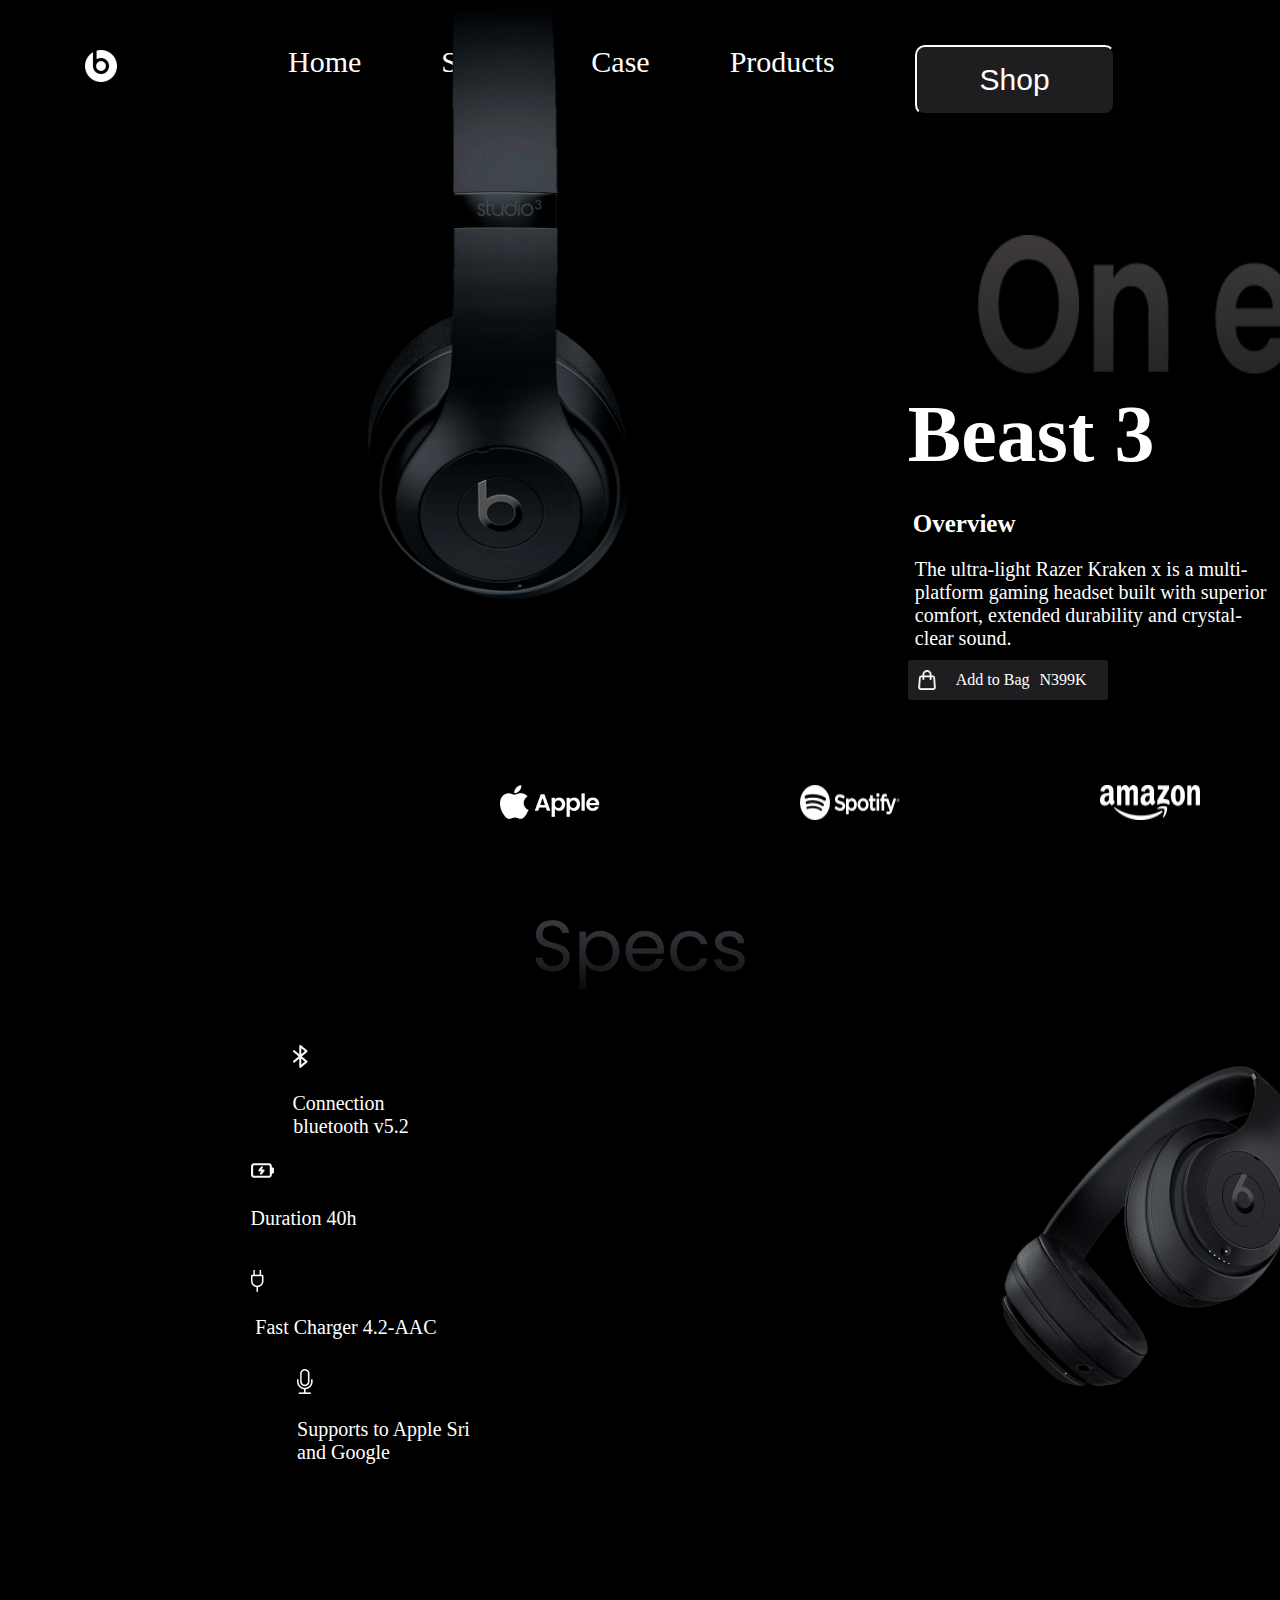
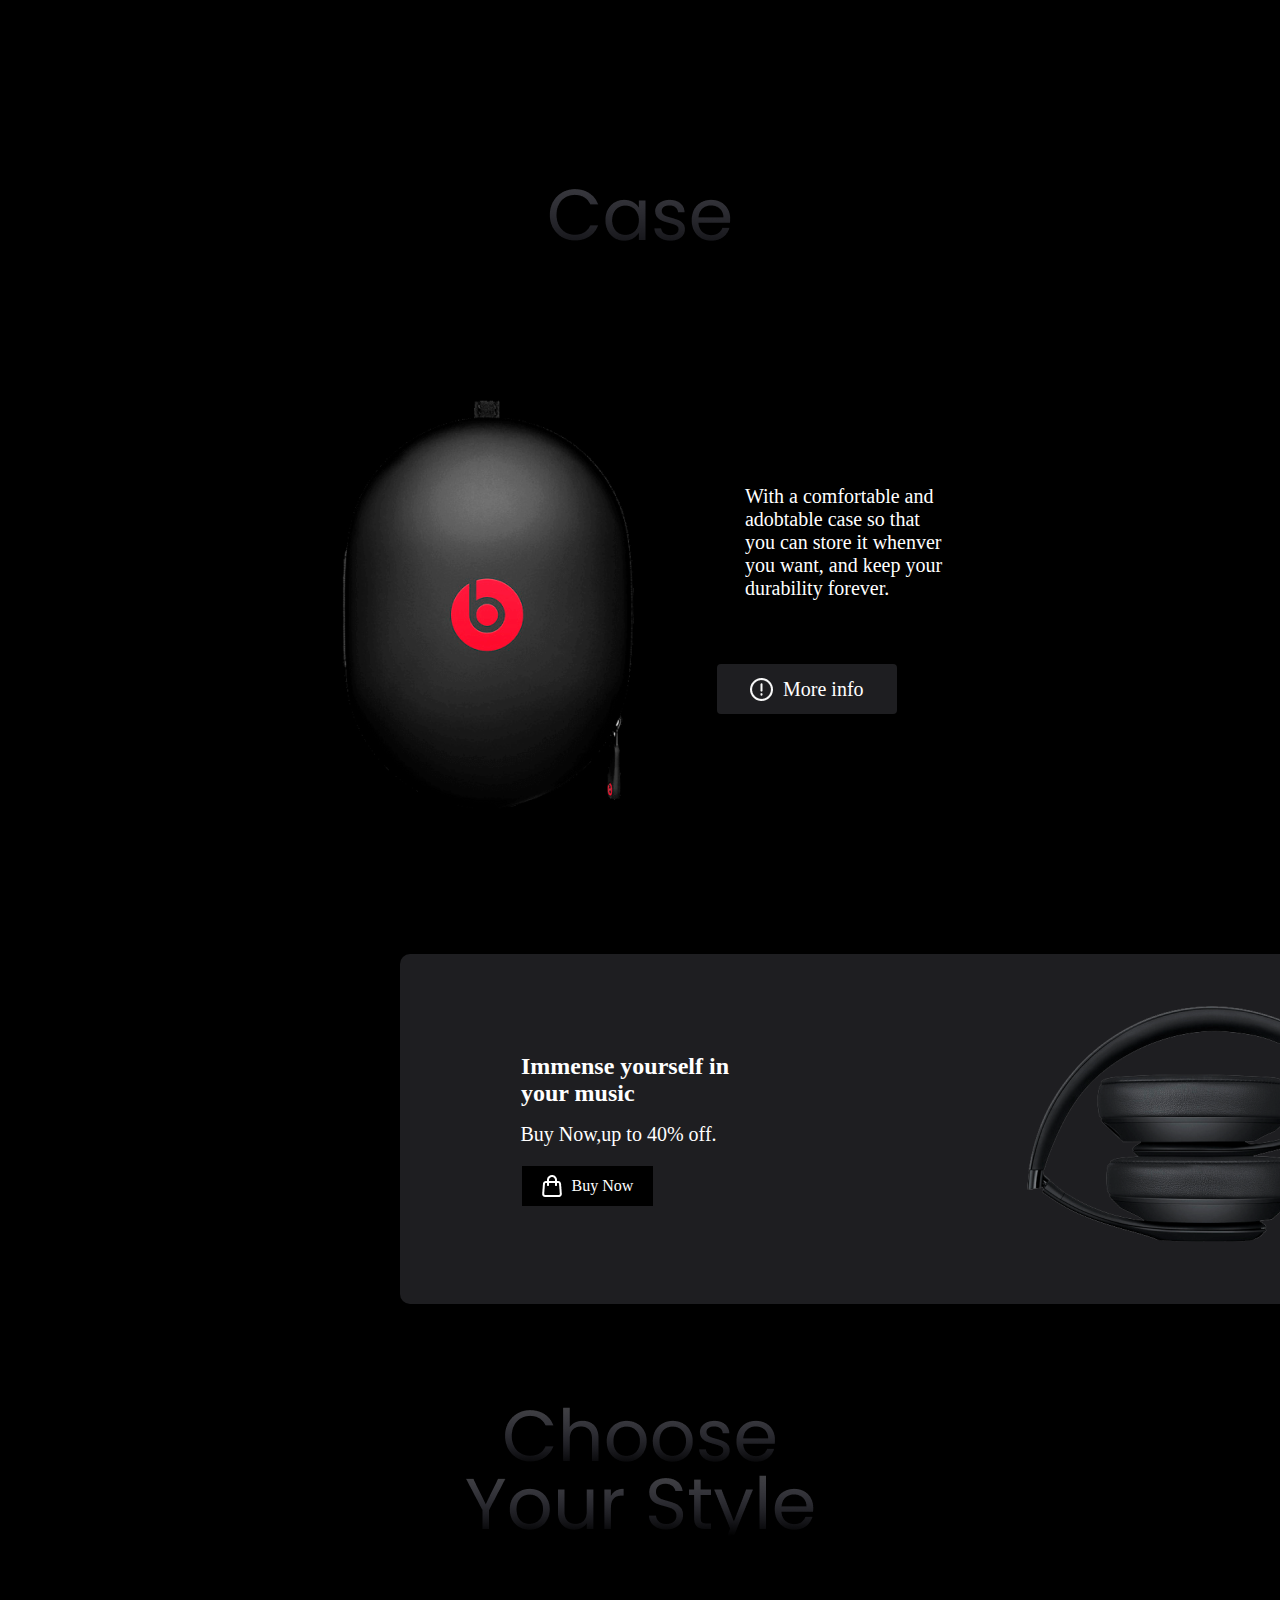
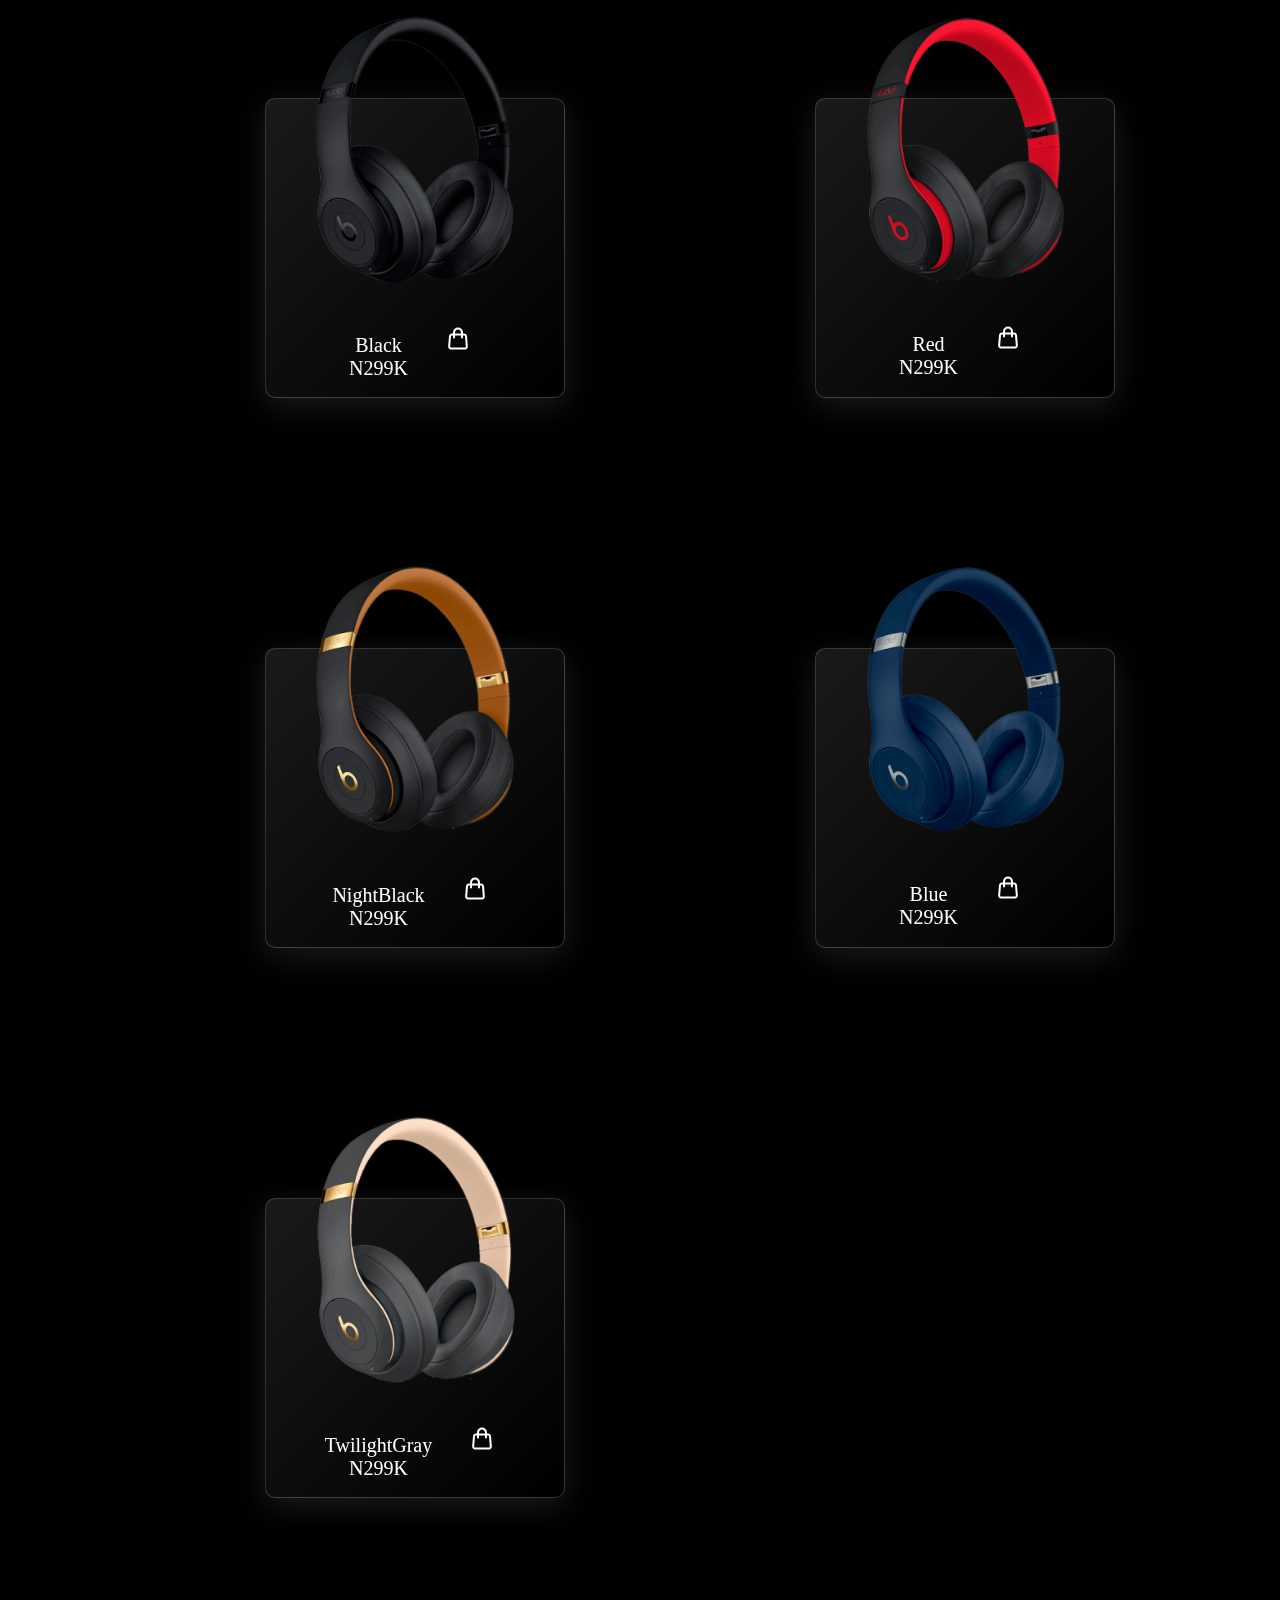
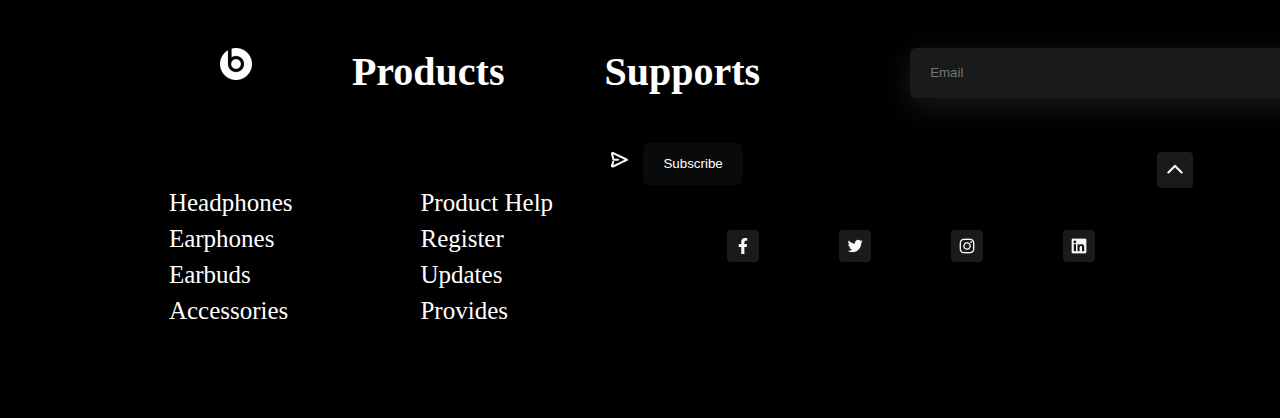
<file: 8th project  headphones/index.html>
<!DOCTYPE html>
<html lang="en">
<head>
    <meta charset="UTF-8">
    <meta http-equiv="X-UA-Compatible" content="IE=edge">
    <meta name="viewport" content="width=device-width, initial-scale=1.0">
    <link rel="stylesheet" href="style.css">
    <title>project 8 headphones</title>
</head>
<body>
        <nav>
            <div class="beastlogo">
                <img class="beastlogo" src="./photos/beatsLogo.png" alt="beastlogo">
            </div>
            <ul>
                <li><a href="#">Home</a></li>
                <li><a href="#">Specs</a></li>
                <li><a href="#">Case</a></li>
                <li><a href="#">Products</a></li>
                <button class="button">Shop</button>
            </ul>    
        </nav>
    
        <!-- main-section 1-->
        <main>
            <div class="mainimage">
                <img class="mainimage" src="./photos/mainImage.png" alt="mainimage">
                <div class="onear">
                <img class="onear" src="./photos/onEar.png" alt="onear">
                <h1>
                    Beast 3
                </h1>
                <h3>
                    Overview
                </h3>
                <p>The ultra-light Razer Kraken x is a multi-platform gaming headset built with superior comfort, extended durability and crystal-clear sound.</p> 
                <div class="shopingbag">
                    <img src="./icons/shoppingBag.png" alt="shopingbag">
                    Add to Bag
                    <span>N399K</span>
                </div>
            </div>
        </main>
       <!-- social-media -section 2-->
       <div class="social">
        <img src="./photos/appleLogo.png" alt="appleLogo">
        <img src="./photos/spotifyLogo.png" alt="spotifyLogo">
        <img src="./photos/amazonLogo.png" alt="amazonLogo">
        <img src="./photos/youtubeLogo.png" alt="youtubeLogo">
       </div>

       <!-- specs-section 3-->

       <div class="specs">
        <img src="./icons/specsLogo.png" alt="specs">
        <section class="listicons">
            <div class="bluetooth">
             <img src="./icons/bluetooth.png" alt="bluetooth">
             <p>Connection &nbsp<br>&nbsp &nbspbluetooth v5.2</p>
            </div>
            <div class="battery">
             <img src="./icons/battery.png" alt="battery">
             <p>Duration 40h</p>
            </div>
            <div class="charger">
             <img src="./icons/charger.png" alt="charger">
             <p>Fast Charger 4.2-AAC</p>
            </div>
            <div class="microphone">
             <img src="./icons/mic.png" alt="mic">
             <p>Supports to Apple Sri<br>and Google &nbsp &nbsp &nbsp &nbsp &nbsp &nbsp &nbsp &nbsp</p>
            </div>
            <div class="specialimage">
             <img src="./photos/specsImage.png" alt="specialimage">
            </div>
       </div>
       </div>
    </section>
          <!-- case-section 4-->
         <div class="case">
            <img src="./icons/caseLogo.png" alt="case">
         </div>
         <section class="product">
            <div class="caseimage">
                <img src="./photos/caseImage.png" alt="caseimage">
                <p>With a comfortable and <br>adobtable case so that <br>you can store it whenver <br>you want, and keep your <br>durability forever.</p>
            </div>
            <div class="moreinfo">
                <img src="./icons/group.png" alt="groupimage">
                <span>More info</span>
            </div>
         </section>

       <!-- section-5 -->

       <section class="buynow">
        <h2>Immense yourself in <br>your music&nbsp &nbsp &nbsp &nbsp &nbsp &nbsp &nbsp &nbsp </h2>
        <p>Buy Now,up to 40% off.&nbsp &nbsp &nbsp &nbsp &nbsp &nbsp &nbsp &nbsp &nbsp &nbsp &nbsp&nbsp &nbsp</p>
        <div class="bag">
            <img src="./icons/shoppingBag.png" alt="bag">
            <span>Buy Now</span>
        </div>
        <div class="buysectional">
            <img src="./photos/buyNowSectionImage.png" alt="headphones">
        </div>
       </section>

       <!-- headphones section 6 -->

       <div class="style">
        <img src="./icons/choosestyle.png" alt="chooseyourstyle">
    </div>
       <section class="headphones">
        <div class="item">
            <img src="./photos/black.png" alt="black">
            <div class="content">
                <p>Black <br>
                    <span>N299K</span></p>
                <svg width="20" height="49" viewBox="0 0 20 22" fill="none" xmlns="http://www.w3.org/2000/svg">
                    <path d="M1.97689 8.84C2.01712 8.33881 2.24464 7.87115 2.61417 7.53017C2.98369 7.18918 3.46808 6.9999 3.97089 7H16.0289C16.5317 6.9999 17.0161 7.18918 17.3856 7.53017C17.7551 7.87115 17.9827 8.33881 18.0229 8.84L18.8259 18.84C18.848 19.1152 18.8129 19.392 18.7227 19.6529C18.6326 19.9139 18.4894 20.1533 18.3022 20.3562C18.115 20.5592 17.8878 20.7211 17.6349 20.8319C17.382 20.9427 17.109 20.9999 16.8329 21H3.16689C2.89081 20.9999 2.61774 20.9427 2.36487 20.8319C2.112 20.7211 1.8848 20.5592 1.69759 20.3562C1.51037 20.1533 1.36719 19.9139 1.27706 19.6529C1.18693 19.392 1.1518 19.1152 1.17389 18.84L1.97689 8.84V8.84Z" stroke="white" stroke-width="2" stroke-linecap="round" stroke-linejoin="round"/>
                    <path d="M14 10V5C14 3.93913 13.5786 2.92172 12.8284 2.17157C12.0783 1.42143 11.0609 1 10 1C8.93913 1 7.92172 1.42143 7.17157 2.17157C6.42143 2.92172 6 3.93913 6 5V10" stroke="white" stroke-width="2" stroke-linecap="round" stroke-linejoin="round"/>
                    </svg>   
            </div>
        </div>
        <div class="item">
            <img src="./photos/redBlack.png" alt="red">
            <div class="content">
                <p>Red <br>
                    <span>N299K</span></p>
                <svg width="20" height="49" viewBox="0 0 20 22" fill="none" xmlns="http://www.w3.org/2000/svg">
                    <path d="M1.97689 8.84C2.01712 8.33881 2.24464 7.87115 2.61417 7.53017C2.98369 7.18918 3.46808 6.9999 3.97089 7H16.0289C16.5317 6.9999 17.0161 7.18918 17.3856 7.53017C17.7551 7.87115 17.9827 8.33881 18.0229 8.84L18.8259 18.84C18.848 19.1152 18.8129 19.392 18.7227 19.6529C18.6326 19.9139 18.4894 20.1533 18.3022 20.3562C18.115 20.5592 17.8878 20.7211 17.6349 20.8319C17.382 20.9427 17.109 20.9999 16.8329 21H3.16689C2.89081 20.9999 2.61774 20.9427 2.36487 20.8319C2.112 20.7211 1.8848 20.5592 1.69759 20.3562C1.51037 20.1533 1.36719 19.9139 1.27706 19.6529C1.18693 19.392 1.1518 19.1152 1.17389 18.84L1.97689 8.84V8.84Z" stroke="white" stroke-width="2" stroke-linecap="round" stroke-linejoin="round"/>
                    <path d="M14 10V5C14 3.93913 13.5786 2.92172 12.8284 2.17157C12.0783 1.42143 11.0609 1 10 1C8.93913 1 7.92172 1.42143 7.17157 2.17157C6.42143 2.92172 6 3.93913 6 5V10" stroke="white" stroke-width="2" stroke-linecap="round" stroke-linejoin="round"/>
                    </svg>
            </div>
        </div>
        <div class="item">
            <img src="./photos/nightBlack.png" alt="nightblack">
            <div class="content">
                <p>NightBlack<br>
                    <span>N299K</span></p>
                <svg width="20" height="49" viewBox="0 0 20 22" fill="none" xmlns="http://www.w3.org/2000/svg">
                    <path d="M1.97689 8.84C2.01712 8.33881 2.24464 7.87115 2.61417 7.53017C2.98369 7.18918 3.46808 6.9999 3.97089 7H16.0289C16.5317 6.9999 17.0161 7.18918 17.3856 7.53017C17.7551 7.87115 17.9827 8.33881 18.0229 8.84L18.8259 18.84C18.848 19.1152 18.8129 19.392 18.7227 19.6529C18.6326 19.9139 18.4894 20.1533 18.3022 20.3562C18.115 20.5592 17.8878 20.7211 17.6349 20.8319C17.382 20.9427 17.109 20.9999 16.8329 21H3.16689C2.89081 20.9999 2.61774 20.9427 2.36487 20.8319C2.112 20.7211 1.8848 20.5592 1.69759 20.3562C1.51037 20.1533 1.36719 19.9139 1.27706 19.6529C1.18693 19.392 1.1518 19.1152 1.17389 18.84L1.97689 8.84V8.84Z" stroke="white" stroke-width="2" stroke-linecap="round" stroke-linejoin="round"/>
                    <path d="M14 10V5C14 3.93913 13.5786 2.92172 12.8284 2.17157C12.0783 1.42143 11.0609 1 10 1C8.93913 1 7.92172 1.42143 7.17157 2.17157C6.42143 2.92172 6 3.93913 6 5V10" stroke="white" stroke-width="2" stroke-linecap="round" stroke-linejoin="round"/>
                    </svg>
            </div>
        </div>
        <div class="item">
            <img src="./photos/blue.png" alt="blue">
            <div class="content">
                <p>Blue <br>
                    <span>N299K</span></p>
                <svg width="20" height="49" viewBox="0 0 20 22" fill="none" xmlns="http://www.w3.org/2000/svg">
                    <path d="M1.97689 8.84C2.01712 8.33881 2.24464 7.87115 2.61417 7.53017C2.98369 7.18918 3.46808 6.9999 3.97089 7H16.0289C16.5317 6.9999 17.0161 7.18918 17.3856 7.53017C17.7551 7.87115 17.9827 8.33881 18.0229 8.84L18.8259 18.84C18.848 19.1152 18.8129 19.392 18.7227 19.6529C18.6326 19.9139 18.4894 20.1533 18.3022 20.3562C18.115 20.5592 17.8878 20.7211 17.6349 20.8319C17.382 20.9427 17.109 20.9999 16.8329 21H3.16689C2.89081 20.9999 2.61774 20.9427 2.36487 20.8319C2.112 20.7211 1.8848 20.5592 1.69759 20.3562C1.51037 20.1533 1.36719 19.9139 1.27706 19.6529C1.18693 19.392 1.1518 19.1152 1.17389 18.84L1.97689 8.84V8.84Z" stroke="white" stroke-width="2" stroke-linecap="round" stroke-linejoin="round"/>
                    <path d="M14 10V5C14 3.93913 13.5786 2.92172 12.8284 2.17157C12.0783 1.42143 11.0609 1 10 1C8.93913 1 7.92172 1.42143 7.17157 2.17157C6.42143 2.92172 6 3.93913 6 5V10" stroke="white" stroke-width="2" stroke-linecap="round" stroke-linejoin="round"/>
                    </svg>    
            </div>
        </div>
        <div class="item">
            <img src="./photos/twilightGray.png" alt="twilightgrey">
            <div class="content">
                <p>TwilightGray<br>
                    <span>N299K</span></p>
                <svg width="20" height="49" viewBox="0 0 20 22" fill="none" xmlns="http://www.w3.org/2000/svg">
                    <path d="M1.97689 8.84C2.01712 8.33881 2.24464 7.87115 2.61417 7.53017C2.98369 7.18918 3.46808 6.9999 3.97089 7H16.0289C16.5317 6.9999 17.0161 7.18918 17.3856 7.53017C17.7551 7.87115 17.9827 8.33881 18.0229 8.84L18.8259 18.84C18.848 19.1152 18.8129 19.392 18.7227 19.6529C18.6326 19.9139 18.4894 20.1533 18.3022 20.3562C18.115 20.5592 17.8878 20.7211 17.6349 20.8319C17.382 20.9427 17.109 20.9999 16.8329 21H3.16689C2.89081 20.9999 2.61774 20.9427 2.36487 20.8319C2.112 20.7211 1.8848 20.5592 1.69759 20.3562C1.51037 20.1533 1.36719 19.9139 1.27706 19.6529C1.18693 19.392 1.1518 19.1152 1.17389 18.84L1.97689 8.84V8.84Z" stroke="white" stroke-width="2" stroke-linecap="round" stroke-linejoin="round"/>
                    <path d="M14 10V5C14 3.93913 13.5786 2.92172 12.8284 2.17157C12.0783 1.42143 11.0609 1 10 1C8.93913 1 7.92172 1.42143 7.17157 2.17157C6.42143 2.92172 6 3.93913 6 5V10" stroke="white" stroke-width="2" stroke-linecap="round" stroke-linejoin="round"/>
                    </svg>
            </div>
        </div>
    </section>
        <!-- footer section  -->
    <footer>
       <div class="container">
        <div class="beastimage">
            <img src="./photos/beatsLogo.png" alt="beast">
        </div>
        <div class="head1">
            <h1>Products</h1>
        </div>
        <div class="head1">
            <h1>Supports</h1>
        </div>
        <div class="input">
            <input type="text" placeholder="Email">
            <img class="rightarrow" src="./icons/rightArrow.png" alt="">
            <button>Subscribe</button>
            <img class="uparrow" src="./icons/upArrow.png" alt="uparrow">
        </div>
       </div>
       <div class="container2">
        <div class="list1">
            <a href="#">Headphones</a>
            <a href="#">Earphones</a>
            <a href="#">Earbuds</a>
            <a href="#">Accessories</a>
        </div>
        <div class="list2">
            <a href="#">Product Help</a>
            <a href="#">Register</a>
            <a href="#">Updates</a>
            <a href="#">Provides</a>
        </div>
        <div class="socialmedia">
            <ul class="icons">
                <li><a href="#"><img class="imgicon" src="./icons/facebook.png" alt=""></a></li>
                <li><a href="#"><img class="imgicon"src="./icons/twitter.png" alt=""></a></li>
                <li><a href="#"><img class="imgicon"src="./icons/instagram.png" alt=""></a></li>
                <li><a href="#"><img class="imgicon"src="./icons/linkedin.png" alt=""></a></li>
            </ul>
        </div>
       </div>
       

    </footer>
      
       
       
</body>
</html>
</file>
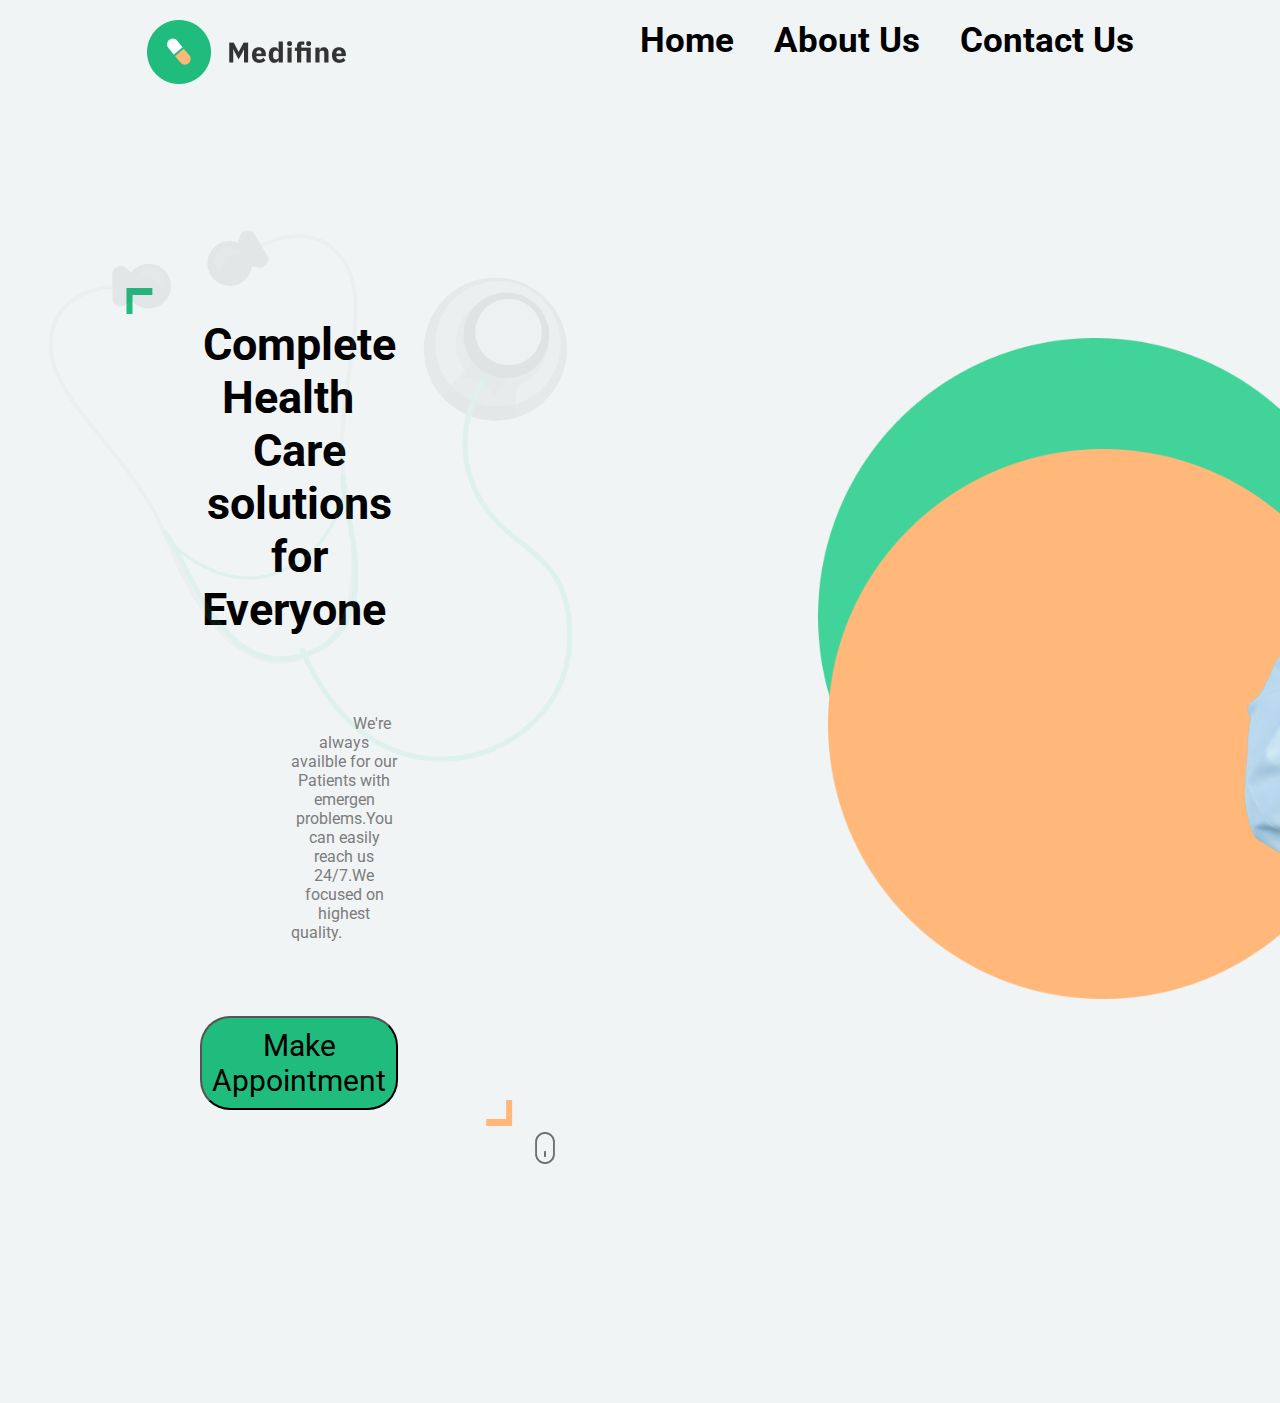
<file: 9th project doctor/home page/index.html>
<!DOCTYPE html>
<html lang="en">
<head>
    <meta charset="UTF-8">
    <meta http-equiv="X-UA-Compatible" content="IE=edge">
    <meta name="viewport" content="width=device-width, initial-scale=1.0">
    <link rel="stylesheet" href="style.css">
    <link rel="preconnect" href="https://fonts.googleapis.com">
<link rel="preconnect" href="https://fonts.gstatic.com" crossorigin>
<link href="https://fonts.googleapis.com/css2?family=Poppins:wght@300;600;900&family=Roboto&display=swap" rel="stylesheet">
    <title>Doctor</title>
</head>
<body>
    <header class="header">
        <div class="medifine">
            <img src="./logo.png" alt="medifine">
        </div>
        <ul class="list1" >
            <li><a href="./index.html">Home</a></li>
            <li><a href="/about us/index1.html">About Us</a></li>
            <li><a href="/contact us/index2.html">Contact Us</a></li>
        </ul>
    </header>
    <div class="container">
    <div class="content">
        <img class="topanglebox" src="./topAngle.png" alt="topanglebox">
        <h1>Complete Health &nbsp<br>Care solutions for<br>Everyone&nbsp &nbsp &nbsp &nbsp &nbsp &nbsp &nbsp &nbsp</h1>
        <p>&nbsp &nbsp &nbsp &nbsp &nbsp &nbsp &nbsp We're always availble for our Patients with emergen problems.You can easily reach us 24/7.We focused on highest quality.&nbsp &nbsp &nbsp &nbsp &nbsp &nbsp &nbsp&nbsp &nbsp &nbsp </p>
        <button class="btn1">Make Appointment</button>
        <img class="bottomangle" src="./bottomAngle.png" alt="bottombox">
        <img class="mouse" src="./mouse.png" alt="mouse">
    </div>
    <div class="stethescope">
        <img src="./stethoscope.png" alt="stethescope">
    </div>
    <div class="circlecolor">
        <img class="green" src="./greenBox.png" alt="">
        <img class="yellow" src="./yellowBox.png" alt="">
    </div>
    <div class="doctor">
        <img src="./doctor.png" alt="doctor">
    </div>
</div>

</body>
</html>
</file>
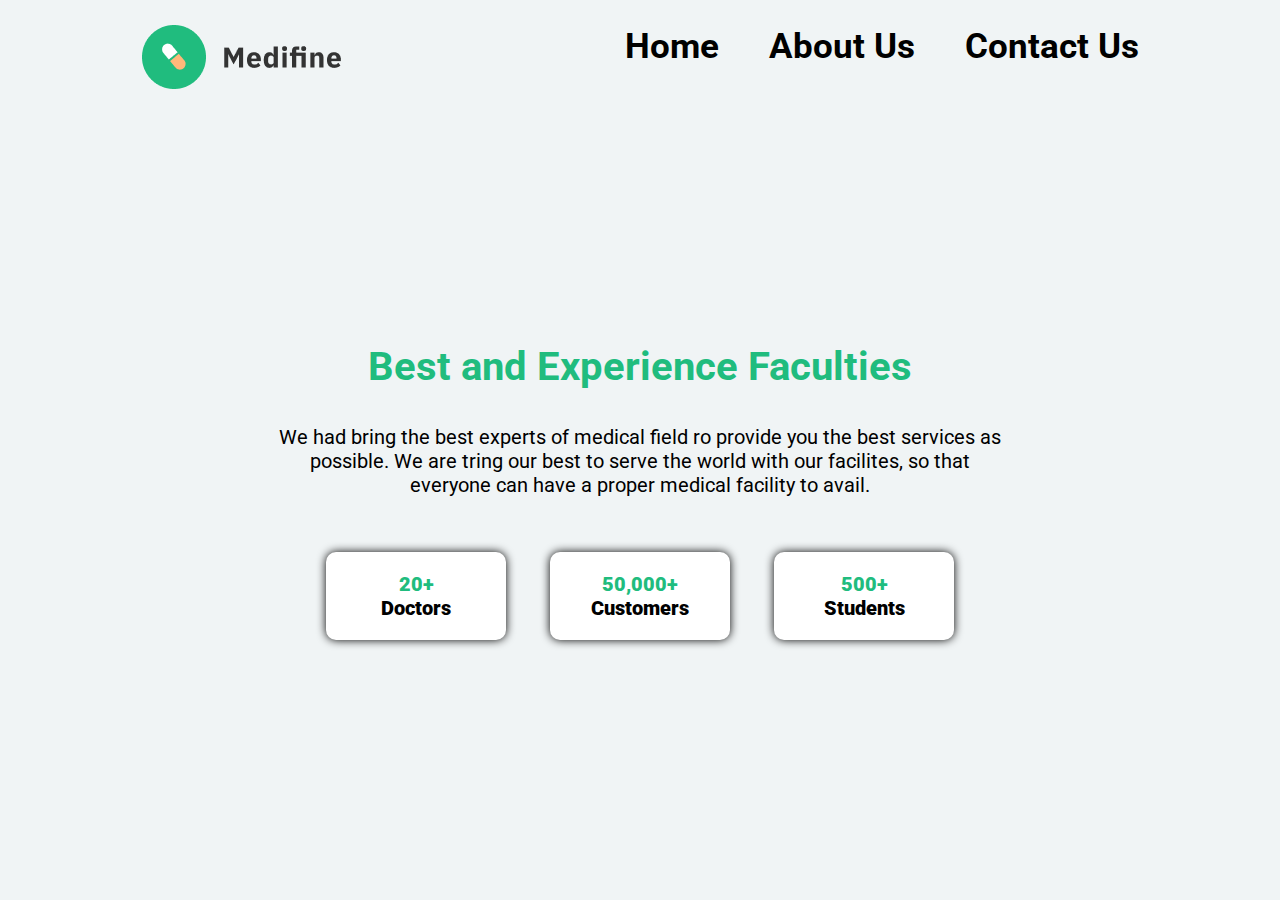
<file: 9th project doctor/about us/index1.html>
<!DOCTYPE html>
<html lang="en">
<head>
    <meta charset="UTF-8">
    <meta http-equiv="X-UA-Compatible" content="IE=edge">
    <meta name="viewport" content="width=device-width, initial-scale=1.0">
    <link rel="preconnect" href="https://fonts.googleapis.com">
<link rel="preconnect" href="https://fonts.gstatic.com" crossorigin>
<link href="https://fonts.googleapis.com/css2?family=Poppins:wght@300;600;900&family=Roboto&display=swap" rel="stylesheet">
    <link rel="stylesheet" href="style.css">
    <title>About us</title>
</head>
<body>
    <header class="header">
        <div class="medifine">
            <img src="./logo.png" alt="medifine">
        </div>
        <ul class="list1" >
            <li><a href="#">Home</a></li>
            <li><a href="#">About Us</a></li>
            <li><a href="#">Contact Us</a></li>
        </ul>
    </header>

    <!-- middle-section -->

    <div class="container">
        <h1>Best and Experience Faculties</h1>
        <p>We had bring the best experts of medical field ro provide you the best services as <br>possible. We are tring our best to serve the world with our facilites, so that <br>everyone can have a proper medical facility to avail.</p>
    </div>
    <div class="buttons">
        <button><span>20+</span><br>Doctors</button>
        <button><span>50,000+</span><br>Customers</button>
        <button><span>500+</span><br>Students</button>
    </div>
    
</body>
</html>
</file>
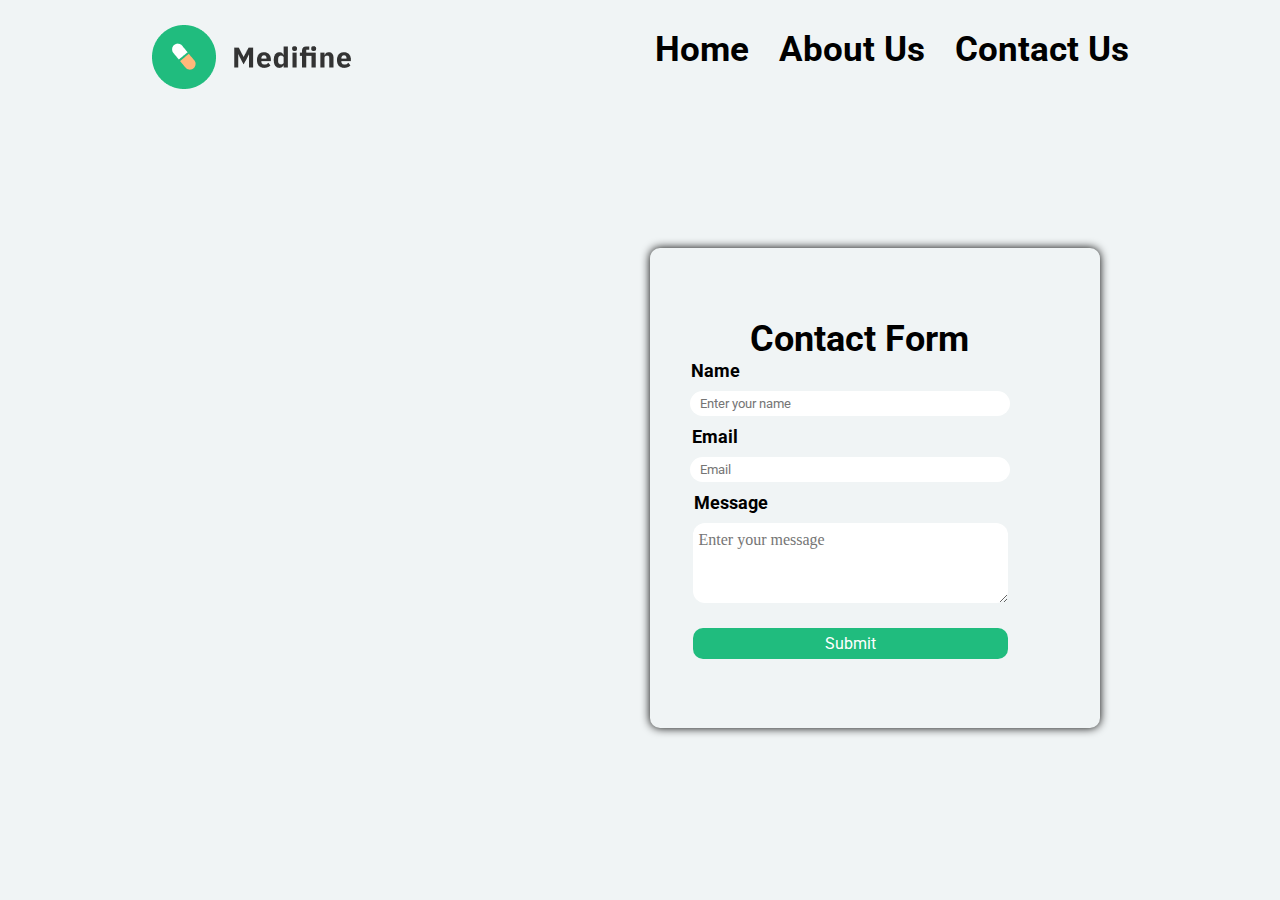
<file: 9th project doctor/contact us/index2.html>
<!DOCTYPE html>
<html lang="en">
<head>
    <meta charset="UTF-8">
    <meta http-equiv="X-UA-Compatible" content="IE=edge">
    <meta name="viewport" content="width=device-width, initial-scale=1.0">
    <link rel="preconnect" href="https://fonts.googleapis.com">
<link rel="preconnect" href="https://fonts.gstatic.com" crossorigin>
<link href="https://fonts.googleapis.com/css2?family=Poppins:wght@300;600;900&family=Roboto&display=swap" rel="stylesheet">
    <link rel="stylesheet" href="style.css">
    <title>Contact us</title>
</head>
<body>
    <header class="header">
        <div class="medifine">
            <img src="./logo.png" alt="medifine">
        </div>
        <ul class="list1" >
            <li><a href="#">Home</a></li>
            <li><a href="#">About Us</a></li>
            <li><a href="#">Contact Us</a></li>
        </ul>
    </header>

    <!-- contact-form-section -->
    <main>
    <div class="container">
        <h1>Contact Form</h1>
        <label>Name</label><br>
        <input type="text" placeholder="Enter your name"> <br>
        <label>Email</label><br>
        <input type="text" placeholder="Email"><br>
        <label>&nbsp &nbsp &nbsp &nbsp Message</label><br>
        <textarea placeholder="Enter your message" ></textarea> 
    </div>
    <div class="btn">
        <button>Submit</button>
    </div>
</main>
</body>
</html>
</file>
<file: 10th project realstate/style.css>
*{
    margin: 0;
    padding: 0;
    box-sizing: border-box;
    font-family: 'Roboto', sans-serif;
}
body{
  background-color: #f6f8fa;
}
header{
  background-image: linear-gradient(rgba(0, 0, 0, 0.5), rgba(0, 0, 0, 0.5)),
  url("./images/mainBackground.png");
background-position: center;
background-repeat: no-repeat;
background-size: cover;
height: 120vh;
}
.navigation{
  display: flex;
  justify-content: space-around;
  align-items: center;
  font-size: 35px;
}
.container{
  display: flex;
  align-items: center;
  margin-top: 30px;
}
.list1 ul{
  display: flex;
  list-style: none;
  gap: 50px;
  margin-top: 20px;
  color: #ffffff;
}
.list1 ul li a{
  color: white;
}
.list1 a{
  text-decoration: none;
} 

/* content-section */

.content{
position: relative;
top: 150px;
left: 250px;
}
.content h1{
  font-size: 80px;
  color: #ffffff;
}
.content p{
  font-size: 25px;
  margin-top: 20px;
  color: #ffffff;
}
.content button{
  background-color: #6663e9;
  color: #ffffff;
  margin-top: 15px;
  border-radius: 20px;
  border: none;
  font-size: 20px;
  font-weight: bolder;
  padding: 8px;
  width: 140px;
  cursor: pointer;
}

/* four time LOGO Section */

.fourlogo{
  display: flex;
  justify-content: center;
  gap: 170px;
  position: relative;
  bottom: 42px;
  border-radius: 20px;
  background: transparent;
  box-shadow: 0px 8px 10px rgba(0, 0, 0, 0.5);
  background-color: white;
  width: 1600px;
  height: 90px;
  left: 140px;
}
svg{
  margin-top: 30px;
}

/* main-content-section */
.head h2{
  text-align: center;
  margin-top: 150px;
  font-size: 50px;
}
.full-content{
  display: grid;
  grid-template-columns: 320px 340px auto;
  align-items: center;
  justify-content: center;
  margin-top: 100px;
  gap: 100px;
}
.item1{
  display: grid;
}
.item1 img{
  border-radius: 20px;
}
.one{
  width: 400px;
  height: 350px;
}
.two{
  width:420px;
  height: 350px;
  position: relative;
  top: 25px;
}
.three{
  width: 400px;
  height: 350px;
  position: relative;
  top: 60px;
}
.four{
  width: 400px;
  height: 350px;
}
.five{
  width: 417px;
  height: 350px;
  position: relative;
  bottom: 30px;
}
.six{
  width: 417px;
  height: 350px;
  position: relative;
  bottom: 60px;
}
.seven{
  width: 400px;
  height: 350px;
  position: relative;
  bottom: 60px;
}
.eight{
  width: 417px;
  height: 350px;
  position: relative;
  bottom: 30px;
}
.nine{
  width: 417px;
  height: 350px;
} 
/* description section */

.description{
  position: relative;
  bottom: 45px;
  left: 55px;
  color: #ffffff;
  width: 300px;
  height: 85px;
  border-radius: 20px;
  background: rgba(102, 99, 233, 0.06);
border-radius: 16px;
box-shadow: 0 4px 30px rgba(0, 0, 0, 0.1);
backdrop-filter: blur(0px);
-webkit-backdrop-filter: blur(0px);
border: 1px solid rgba(102, 99, 233, 0.44);
}
.description p{
  color: rgb(250, 247, 247);
  font-size: 20px;
  font: bolder;
  font-weight: 700;
  position: relative;
  left: 50px;
  top: 20px;
}
.description span{
  color: #6663e9;
  font: bolder;
  font-weight: 700;
}

/* description 2 */

.description2{
  position: relative;
  bottom: 18px;
  left: 55px;
  color: #ffffff;
  width: 300px;
  height: 85px;
  border-radius: 20px;
  background: rgba(102, 99, 233, 0.06);
border-radius: 16px;
box-shadow: 0 4px 30px rgba(0, 0, 0, 0.1);
backdrop-filter: blur(0px);
-webkit-backdrop-filter: blur(0px);
border: 1px solid rgba(102, 99, 233, 0.44);
  
}
.description2 p{
  color: rgb(250, 247, 247);
  font-size: 20px;
  font: bolder;
  font-weight: 700;
  position: relative;
  left: 50px;
  top: 18px;
}
.description2 span{
  color: #6663e9;
  font: bolder;
  font-weight: 700;
}
/* description 3 */

.description3{
  position: relative;
  top: 15px;
  left: 55px;
  color: #ffffff;
  width: 300px;
  height: 85px;
  border-radius: 20px;
  background: rgba(102, 99, 233, 0.06);
border-radius: 16px;
box-shadow: 0 4px 30px rgba(0, 0, 0, 0.1);
backdrop-filter: blur(0px);
-webkit-backdrop-filter: blur(0px);
border: 1px solid rgba(102, 99, 233, 0.44);
}
.description3 p{
  color: rgb(250, 247, 247);
  font-size: 20px;
  font: bolder;
  font-weight: 700;
  position: relative;
  left: 50px;
  top: 18px;
}
.description3 span{
  color: #6663e9;
  font: bolder;
  font-weight: 700;
}

/* description 5 */
.description5{
  position: relative;
  bottom: 75px;
  left: 55px;
  color: #ffffff;
  width: 300px;
  height: 85px;
  border-radius: 20px;
  background: rgba(102, 99, 233, 0.06);
border-radius: 16px;
box-shadow: 0 4px 30px rgba(0, 0, 0, 0.1);
backdrop-filter: blur(0px);
-webkit-backdrop-filter: blur(0px);
border: 1px solid rgba(102, 99, 233, 0.44);
}
.description5 p{
  color: rgb(250, 247, 247);
  font-size: 20px;
  font: bolder;
  font-weight: 700;
  position: relative;
  left: 50px;
  top: 18px;
}
.description5 span{
  color: #6663e9;
  font: bolder;
  font-weight: 700;
}

/* description 6 */
.description6{
  position: relative;
  bottom: 105px;
  left: 55px;
  color: #ffffff;
  width: 300px;
  height: 85px;
  border-radius: 20px;
  background: rgba(102, 99, 233, 0.06);
border-radius: 16px;
box-shadow: 0 4px 30px rgba(0, 0, 0, 0.1);
backdrop-filter: blur(0px);
-webkit-backdrop-filter: blur(0px);
border: 1px solid rgba(102, 99, 233, 0.44);
}
.description6 p{
  color: rgb(250, 247, 247);
  font-size: 20px;
  font: bolder;
  font-weight: 700;
  position: relative;
  left: 50px;
  top: 18px;
}
.description6 span{
  color: #6663e9;
  font: bolder;
  font-weight: 700;
}
/* description 7 */

.description7{
  position: relative;
  bottom: 105px;
  left: 55px;
  color: #ffffff;
  width: 300px;
  height: 85px;
  border-radius: 20px;
  background: rgba(102, 99, 233, 0.06);
border-radius: 16px;
box-shadow: 0 4px 30px rgba(0, 0, 0, 0.1);
backdrop-filter: blur(0px);
-webkit-backdrop-filter: blur(0px);
border: 1px solid rgba(102, 99, 233, 0.44);
}
.description7 p{
  color: rgb(250, 247, 247);
  font-size: 20px;
  font: bolder;
  font-weight: 700;
  position: relative;
  left: 50px;
  top: 18px;
}
.description7 span{
  color: #6663e9;
  font: bolder;
  font-weight: 700;
}
/* description 8 */

.description8{
  position: relative;
  bottom: 75px;
  left: 55px;
  color: #ffffff;
  width: 300px;
  height: 85px;
  border-radius: 20px;
  background: rgba(102, 99, 233, 0.06);
border-radius: 16px;
box-shadow: 0 4px 30px rgba(0, 0, 0, 0.1);
backdrop-filter: blur(0px);
-webkit-backdrop-filter: blur(0px);
border: 1px solid rgba(102, 99, 233, 0.44);
}
.description8 p{
  color: rgb(250, 247, 247);
  font-size: 20px;
  font: bolder;
  font-weight: 700;
  position: relative;
  left: 50px;
  top: 18px;
}
.description8 span{
  color: #6663e9;
  font: bolder;
  font-weight: 700;
}
.btn button{
  display: flex;
  position: relative;
  left: 190px;
  bottom: 25px;
  background: #6663e9;
  width: 90px;
  font-size: 16px;
  padding: 6px;
  padding-left:20px;
  border-radius: 20px;
  border: none;
  cursor: pointer;
}

/* cylender-section */

.cylender{
  display: flex;
  justify-content: space-around;
  margin-top: 50px;
  background-color: #faf7f7;
  background-image: url(./icons/featureImageBg2.png);
  background-repeat: no-repeat;
  background-size: 600px;
  background-position-y: 50px;
}
.mini-cylender{
  display: flex;
  text-align: center;
  height: 500px;
  position: relative;
  top: 70px;
}
.mini-cylender img{
  width: 410px;
  height: 400px;
  border-radius: 10px;
  position: relative;
  left:53px;
  bottom: 42px;
}
.housecontent h1{
  font-size: 100px;
  color: black;
  margin-top: 85px;
}
.housecontent p{
  font-size: 30px;
  position: relative;
  top: 20px;
  color: black;
}
.housecontent span {
  position: relative;
  color: black;
}
.housecontent button{
  font-size: 20px;
  padding: 12px;
  border-radius: 25px;
  background-color: #6663e9;
  position: relative;
  top: 45px;
  cursor: pointer;
}

/* mini-cylender2 section*/
.cylender-2{
  background-color: #faf7f7;
  background-image: url(./icons/featureImageBg2.png);
  background-repeat: no-repeat;
  background-size: 600px;
  background-position-x:1078px;
}
.gas{
  position: relative;
  top: 100px;
  left: 380px;
}
.gas h1{
  font-size: 80px;
  left: 500px;
  color: black;
  margin-top: 180px;
}
.gas p{
  font-size: 20px;
  position: relative;
  top: 20px;
  color: black;
}
.gas button{
  font-size: 20px;
  padding: 12px;
  border-radius: 25px;
  background-color: #6663e9;
  position: relative;
  top: 45px;
  cursor: pointer;
}
.burner img{
  width: 430px;
  height: 400px;
  border-radius: 10px;
  position: relative;
  left: 1129px;
  bottom: 295px;
}

/* 3rd term section */

.content-2{
  justify-content: center;
  text-align: center;
  border-radius: 20px;
  background: transparent;
  box-shadow: 0px 4px 60px rgba(0, 0, 0, 0.05);
  background: #5654d1;
  color: #ffffff;
  width: 1200px;
  height: 400px;
  position: relative;
  left: 350px;
}
.content-2 h1{
  font-size: 55px;
  position: relative;
  top: 60px;
}
.content-2 p{
  font-size: 20px;
  position: relative;
  top: 80px;
}
.content-2 input{
  padding: 10px;
  margin-top: 30px;
  width: 350px;
  height: 50px;
  border-radius: 20px;
  background: transparent;
  border: none;
  background:#413fcc ;
  padding-left: 70px;
  font-size: 20px;
  font: bolder;
}

.content-2 button{
  background: #ffffff;
  font-size: 40;
  font: bolder;
  font-weight: 900;
  color: #6663e9;
  border-radius: 40px;
  border: #413fcc;
  padding: 12px;
  margin-top: 120px;
  box-shadow: 0px 4px 60px rgba(0, 0, 0, 0.05);
  width: 125px;
  cursor: pointer;
}
.content-2 img{
  position: relative;
  top: 8px;
  left: 50px;
}

/* footer */

footer{
  color: #000;
}
.container-3{
  display: flex;
  justify-content: center;
  gap: 100px;
}
.footerlist{
  display: flex;
}
.footerlist img{
  position: relative;
  right: 140px;
  top: 100px;
}
.header1{
  font-size: 45px;
  position: relative;
  left: 140px;
  margin-top: 40px;
  font-weight: bolder;
}
.list3{
  display: flex;
  justify-content: center;
  align-items: center;
  position: relative;
  font-size: 30px;
  left: 290px;
  gap: 100px;
}
.list3 li {
  list-style: none;
  
}
a{
  text-decoration: none;
}
.li{
  position: relative;
  right: 35px;
  
}
.list4{
  margin-left: 30px;
  display: flex;
  flex-direction: column;
  gap: 20px;
  margin-top: 30px;
  font-weight:bold ;
  color: #000;
}
.list4 li a{
  color: #000;
}
.socialmedia{
  display: flex;
  position: relative;
  bottom: 110px;
  left: 340px;
  gap: 75px;
  cursor: pointer;
}
.papa p{
  position: relative;
  font-size: 25px;
  font-weight: bold;
  bottom: 85px;
  left: 350px;
  color: black;
}
</file>
<file: 8th project  headphones/style.css>
*{
    margin: 0;
    padding: 0;
    box-sizing:border-box ;
    color: white;
}
body{
    background-color: black;
}
nav{
    display: flex;
    justify-content: center;
    justify-content: space-around;
}
ul{
    display: flex;
    gap: 80px;
    font-size: 30px;
    margin-top: 45px;
    margin-right: 80px;
}
ul li{
    list-style: none;
}
 a{
    text-decoration: none;
}
.button{
    font-size: 30px;
    background-color: #1e1e21;
    border-radius: 10px;
    border-top-color: white;
    border-left-color: white;
    width: 200px;
    height: 70px;
}

.beastlogo{
    margin-top: 25px;
}

/* main-section */


.mainimage{
    display: flex;
    align-items: flex-start;
    position: relative;
    top: -80px;
    margin-left: 180px;
    height: 650px;
}
.onear{
    width: 470px;
    height: 140px;
    margin-top: 100px;
    margin-left: 170px;
}
h1{
    font-size: 80px;
    margin-left: 100px;
    margin-top: 10px;
}
h3{
    font-size: 25px;
    margin-left: 105px;
    margin-top: 30px;
}
p{
    font-size: 20px;
    margin-left: 107px;
    margin-top: 20px;
}
.shopingbag{
    display: flex;
    margin-left: 100px;
    align-items: center;
    background: transparent;
    gap: 10px;
    margin-top: 10px;
    background: #1e1e21;
    margin-right: 170px;
    border-radius: 4px;
    font-size: 16px;
    cursor: pointer;
}
.shopingbag img{
    padding: 10px;
    color: white;
    width: 38px;
}
.shopingbag span {
    background: transparent;
}

/* social -media-section */

.social{
    display: flex;
    text-align: center;
    gap: 200px;
    margin-left: 500px;
    margin-top: 20px;
    cursor: pointer;
}

/* specs-section */
.specs{
    text-align: center;
    margin-top: 100px;
}
.specialimage{
    display: flex;
    align-items: flex-start;
    position: relative;
    top: -400px;
    margin-left: 1000px;
    
}
section{
    display: flex;
    flex-direction: column;
    margin-top: 50px;
}
.listicons{
    margin-right: 800px;
}
.bluetooth{
    margin-left: 100px;
}
.bluetooth img{
    margin-left: 20px;
}
.battery{
    margin-top: 20px;
    margin-left: 20px;
}
.battery img{
    margin-left: 25px;
}
.charger{
    margin-top: 40px;
    margin-left: 105px;
}
.charger img{
    margin-right: 70px;
}
.microphone{
    margin-top: 30px;
    margin-left: 180px;
}
.microphone img {
    margin-right: 50px;
}

/* case-section-2 */
.case{
    text-align: center;
}
.product{
    display: flex;
    
}
.caseimage{
    display: flex;
    justify-content: center;
    margin-top: 100px;
}
.caseimage p{
    margin-top: 90px;
    font-size: 20px;
}
.moreinfo{
    display: flex;
    align-items: center;
    justify-content: center;
    background: transparent;
    height: 50px;
    width: 180px;
    gap: 10px;
    border-radius: 4px;
    font-size: 20px;
    padding: 20px;
    background: #1e1e21;
    margin-left: 56%;
    position: relative;
    top: -150px;
    cursor: pointer;
} 
.group img{
    color: white; 
}
.group span {
    background: transparent;
 } 

 /* section-5 */

 .buynow{
    display: flex;
    align-items: center;
    justify-content: center;
    background: transparent;
    background: #1e1e21;
    width: 1100px;
    height: 350px;
    margin-left: 300px;
    border-radius: 10px;
    margin-top: 90px;
    margin-left: 400px;
    cursor: pointer;
 }
 .buynow h2{
    margin-right: 650px;
 }
 .buynow p {
    margin-top: 16px;
    margin-right: 650px;
 }
 .bag{
    display: flex;
    align-items: center;
    justify-content: center;
    background: transparent;
    gap: 10px;
    background:#000000;
    padding: 20px;
    height: 40px;
    margin-top: 20px;
    margin-right:725px;
 }
 .buysectional{
    display: flex;
    justify-content: center;
    position: absolute;
    margin-left: 500px;
    margin-top: -250px;
 }
 .buysectional img{
    position: absolute;
 }

 /* headphones section 6 */

 .style{
    display: flex;
    align-items: center;
    justify-content: center;
    margin-top: 100px;
 }
 .headphones{
    display: grid;
    grid-template-columns: auto auto;
    align-items: center;
    justify-content: center;
   margin-left: 100px;
   margin-top: 150px;
   gap: 250px;
 }
 .item{
    align-items: center;
    justify-content: center;
    text-align: center;
    background: linear-gradient(135deg, rgba(255, 255, 255, 0.1), rgba(255, 255, 255, 0));
    backdrop-filter: blur(10px);
    -webkit-backdrop-filter: blur(10px);
    border-radius: 20px;
    border:1px solid rgba(255, 255, 255, 0.18);
    box-shadow: 0 8px 32px 0 rgba(74, 72, 72, 0.37);
    border-radius: 10px;
    width: 300px;
    display: flex;
    flex-direction: column;
    height: 300px;
    gap: 30px;
    cursor: pointer;
 }
 .item img{
    margin-top: 200px;
    width: 200px;
 }
.content{
    display: flex;
    justify-content: center;
    margin-bottom: 300px;
    gap: 20px;
    
}
.content p{
    margin-right: 20px;
}
svg{
    margin-right: 120px;
}
 

/* footer section */


footer{
    display: flex;
    justify-content: center;
    margin-top: 20px;
    flex-direction: column;
    align-items: center;
    /* text-align: center; */
    height: 500px;
    margin-left: 250px;
}
.container{
    display: flex;
    justify-content: center;
}
.container2{
  display: flex;
  align-content: center;
  right: 120px;
  gap: 120px;
  position: relative;
  
}
.socialmedia{
    display: flex;
    position: relative;
    left: 50px;
}
.list1{
    display: flex;
    flex-direction: column;
    font-size: 25px;
    
}
.list1 a{
    margin: 4px;
}
.list2{
    display: flex;
    flex-direction: column;
    font-size: 25px;
    
}
.list2 a{
    margin: 4px;
}
input{
    width: 400px;
    height:50px;
    border-radius: 6px;
    margin-top: 40px;
    padding: 20px;
    box-shadow: 0 8px 32px 0 rgba(74, 72, 72, 0.37);
    background-color:  #181A1B;
    border:none;
    margin-left: 150px;

}
.input button{
    height: 42px;
    width: 100px;
    margin-top: 45px;
    margin-right: 200px;
    background-color:  #0A0A0B;
    border: none;
    position: relative;
    right: 140px;
    border-radius: 6px;
    cursor: pointer;
}
.uparrow{
    position: relative;
    top: 20px;
    left: 70px;
}
.rightarrow{
    position: relative;
    right: 150px;
}
.beastimage{
    margin-top: 40px;
}
.head1 h1 {
    font-size: 40px;
    margin-top: 40px;
}
</file>
<file: 9th project doctor/home page/style.css>
*{
    margin: 0;
    padding: 0;
    box-sizing: border-box;
    color: black;
    font-family: 'Poppins', sans-serif;
font-family: 'Roboto', sans-serif;
}
body{
    background-color:  #f0f4f5;; 
}
.header{
    display: flex;
    justify-content: space-around;
    margin-top: 20px;
}
.list1{
    display: flex;
    gap: 40px;
    font-size: 35px;
    font-weight: bolder;
}
.list1 li {
    list-style: none;
}
li a{
    text-decoration: none;
}

/* content section */

.container{
    display: flex;
}
.content{
text-align: center;
justify-content: center;
position: relative;
left: 200px;
top: 200px;

}
.content h1{
    font-size: 45px;
}
.content p{
    position: relative;
   margin-left: 90px;
    top: 25px;
    color: #7c7c7c;
    
}
span{
    position: relative;
    right: 300px;
}
.topanglebox{
    position: relative;
    right: 160px;
}
.stethescope img{
    width: 600px;
    position: relative;
    top: 110px;
    right: 180px;
}
.circlecolor{
    position: relative;
    width:1000px;
    height: 200px;
    left: 50px;
    top: 200px;
}
.circlecolor img{
    width: 550px;
}
.yellow{
    position: relative;
    bottom: 400px;
    right:20px; 
}
.green{
     position: relative;
     top: 50px;
     right: 30px; 
}
.doctor{
    position: absolute;
    left: 1200px;
}
.btn1{
    margin-top: 80px;
    font-size: 30px;
    border-radius: 30px;
    padding: 10px;
    background:  #20bc7e;
    cursor: pointer;
}
.bottomangle{
    position: relative;
    left: 220px;
    bottom: 20px;
}
.mouse{
    position: relative;
    left: 230px;
    top: 20px;
}
.section{
    display: flex;
}
</file>
<file: 9th project doctor/about us/style.css>
*{
    margin: 0;
    padding: 0;
    box-sizing: border-box;
    font-family: 'Poppins', sans-serif;
font-family: 'Roboto', sans-serif;
color: black;
}
body{
    background-color:  #f0f4f5;;
}
.header{
    display: flex;
    justify-content: space-around;
    align-items: center;
}

/* medifine logo section */

.medifine{
    margin-top: 25px;
}

/* navigation section */

.list1{
    display: flex;
    font-size: 35px;
    gap: 50px;
    font-weight: bolder;
}
.list1 li{
    list-style: none;
}
a{
    text-decoration: none;
}

 /* middle-section */

 .container{
    justify-content: center;
    text-align: center;
    margin-top: 250px;
 }
 h1{
    color: #20bc7e;
    font-size: 40px;
 }
 p{
    margin-top: 20px;
    font-size: 20px;
    margin-top: 35px;
 }
 .buttons{
    justify-content: center;
    text-align: center;
    margin-top: 35px;
    font-weight: 700;
 }
 span{
    color: #20bc7e;
    font: bolder;
 }
 button{
    margin: 20px;
    font-size: 20px;
    padding: 20px;
    width: 180px;
    border-radius: 10px;
    background: white;
    border-color: white;
    border: none;
    font-weight: bolder;
    box-shadow: 0 0 10px black;
 }
</file>
<file: 9th project doctor/contact us/style.css>
*{
    margin: 0;
    padding: 0;
    box-sizing: border-box;
    color: black;
    font-family: 'Poppins', sans-serif;
font-family: 'Roboto', sans-serif;
}
body{
    background-color: #f0f4f5;

}
.header{
    display: flex;
    justify-content: space-around;
    align-items: center;
    font-weight: bolder;
    font-size: 35px;
}
.medifine{
    margin-top: 25px;

}
.list1{
    display: flex;
    gap: 30px;
    font-size: 35px;
}
li{
    list-style: none;
}
a{
    text-decoration: none;
}

/* contact-form -section */
main{
    margin-top: 150px;
    margin-left: 650px;
    position: relative;
    width: 450px;
    height: 480px;
    box-shadow: 0 0 10px black;
    border-radius: 10px;
    padding: 20px;
    display: flex;
    flex-direction: column;
    gap: 15px;
}
.container{
    justify-content: center;
    text-align: center;
    font-weight: bolder;
    font-size: 18px;
    margin-top: 50px;
    
}
label{
    position: relative;
    right: 160px;
}
input{
    border-radius: 20px;
    padding: 5px;
    padding-left: 10px;
    margin: 10px;
    position: relative;
    right: 25px;
    width: 320px;
    border: none;
}
textarea{
    position: relative;
    width: 315px;
    right: 25px;
    border-radius: 12px;
    height: 80px;
    padding-top:8px;
    padding-left: 6px;
    color: grey;
    border: none;
    font-family: bolder;
    font-size: 16px;
    margin-top: 10px;
}
.btn{
    justify-content: center;
    text-align: center;
}
button{
    background: #20BC7E;
    border-radius: 10px;
    color: white;
    padding: 6px;
    font: bolder;
    font-size: 16px;
    width: 315px;
    right: 25px;
    margin-top: 6px;
    position: relative;
    border: none;
    cursor: pointer;
}
h1{
    position: relative;
    right: 16px;
}
</file>
